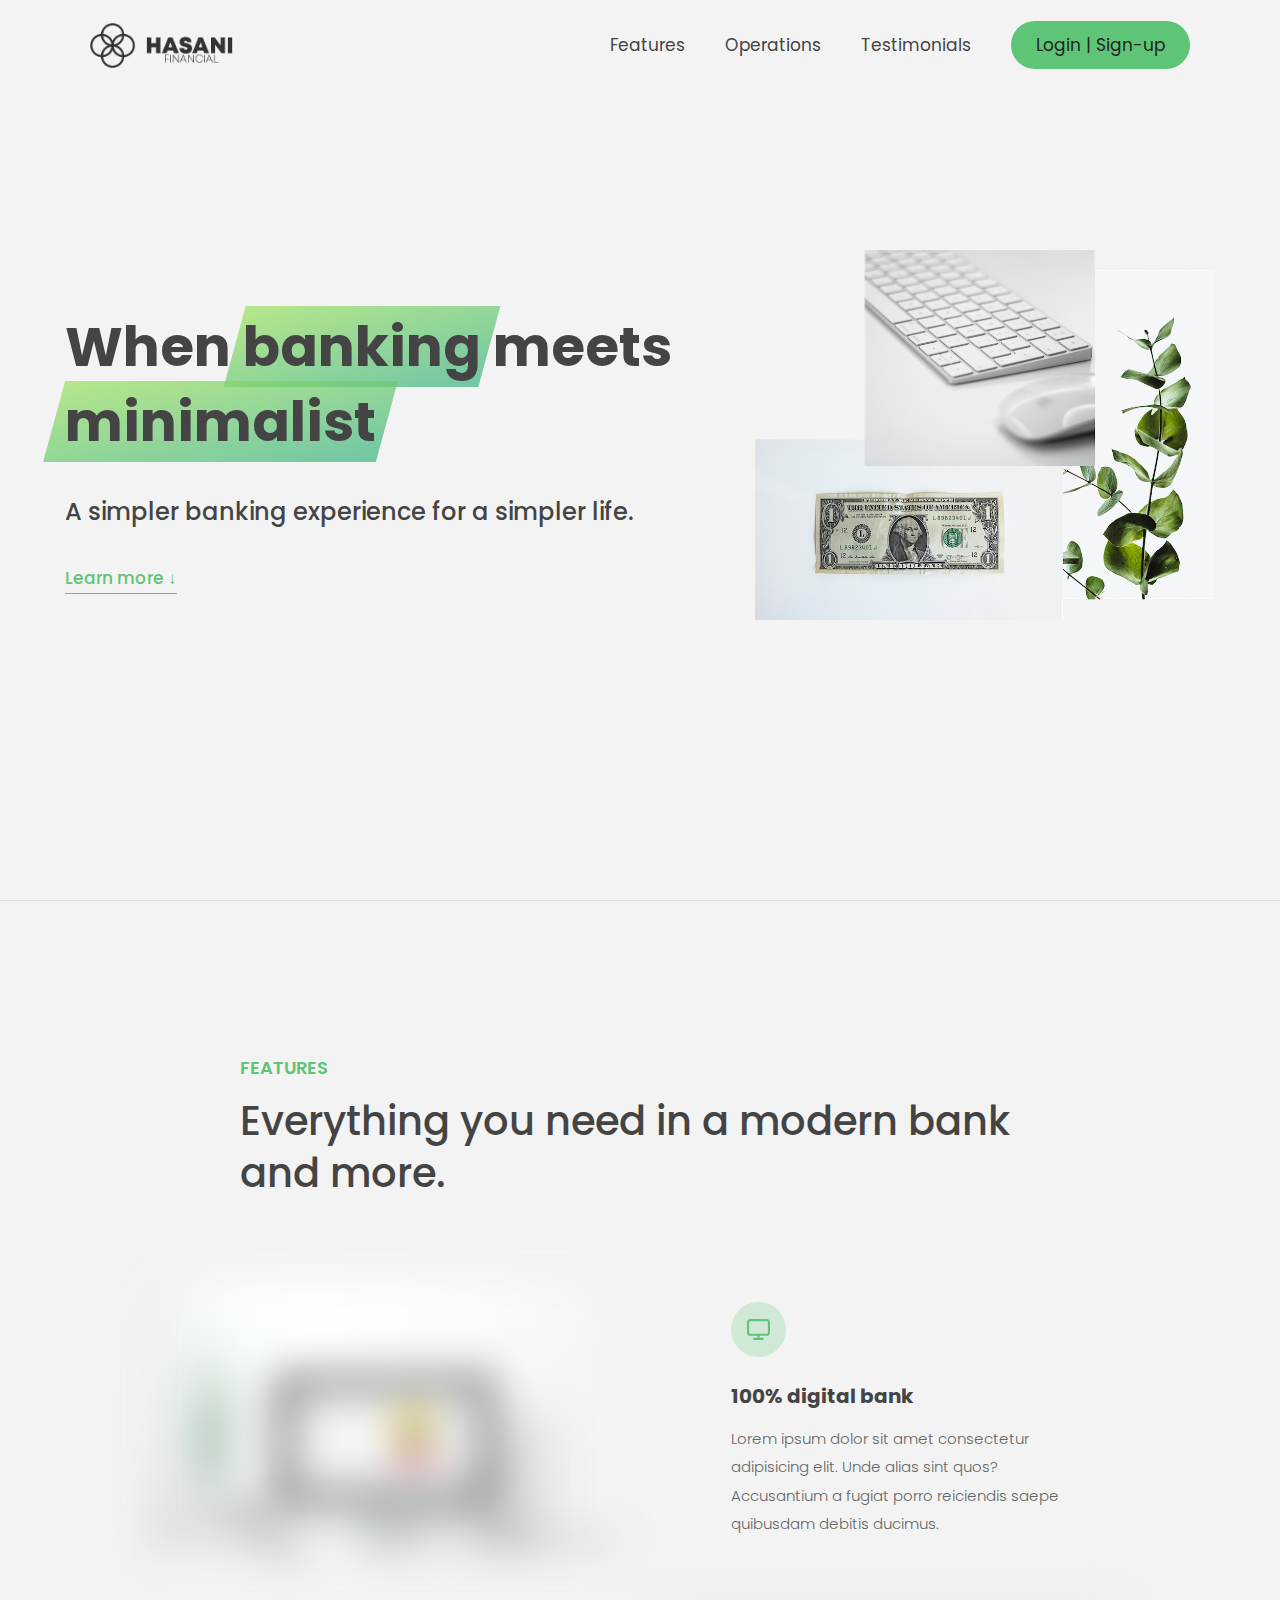
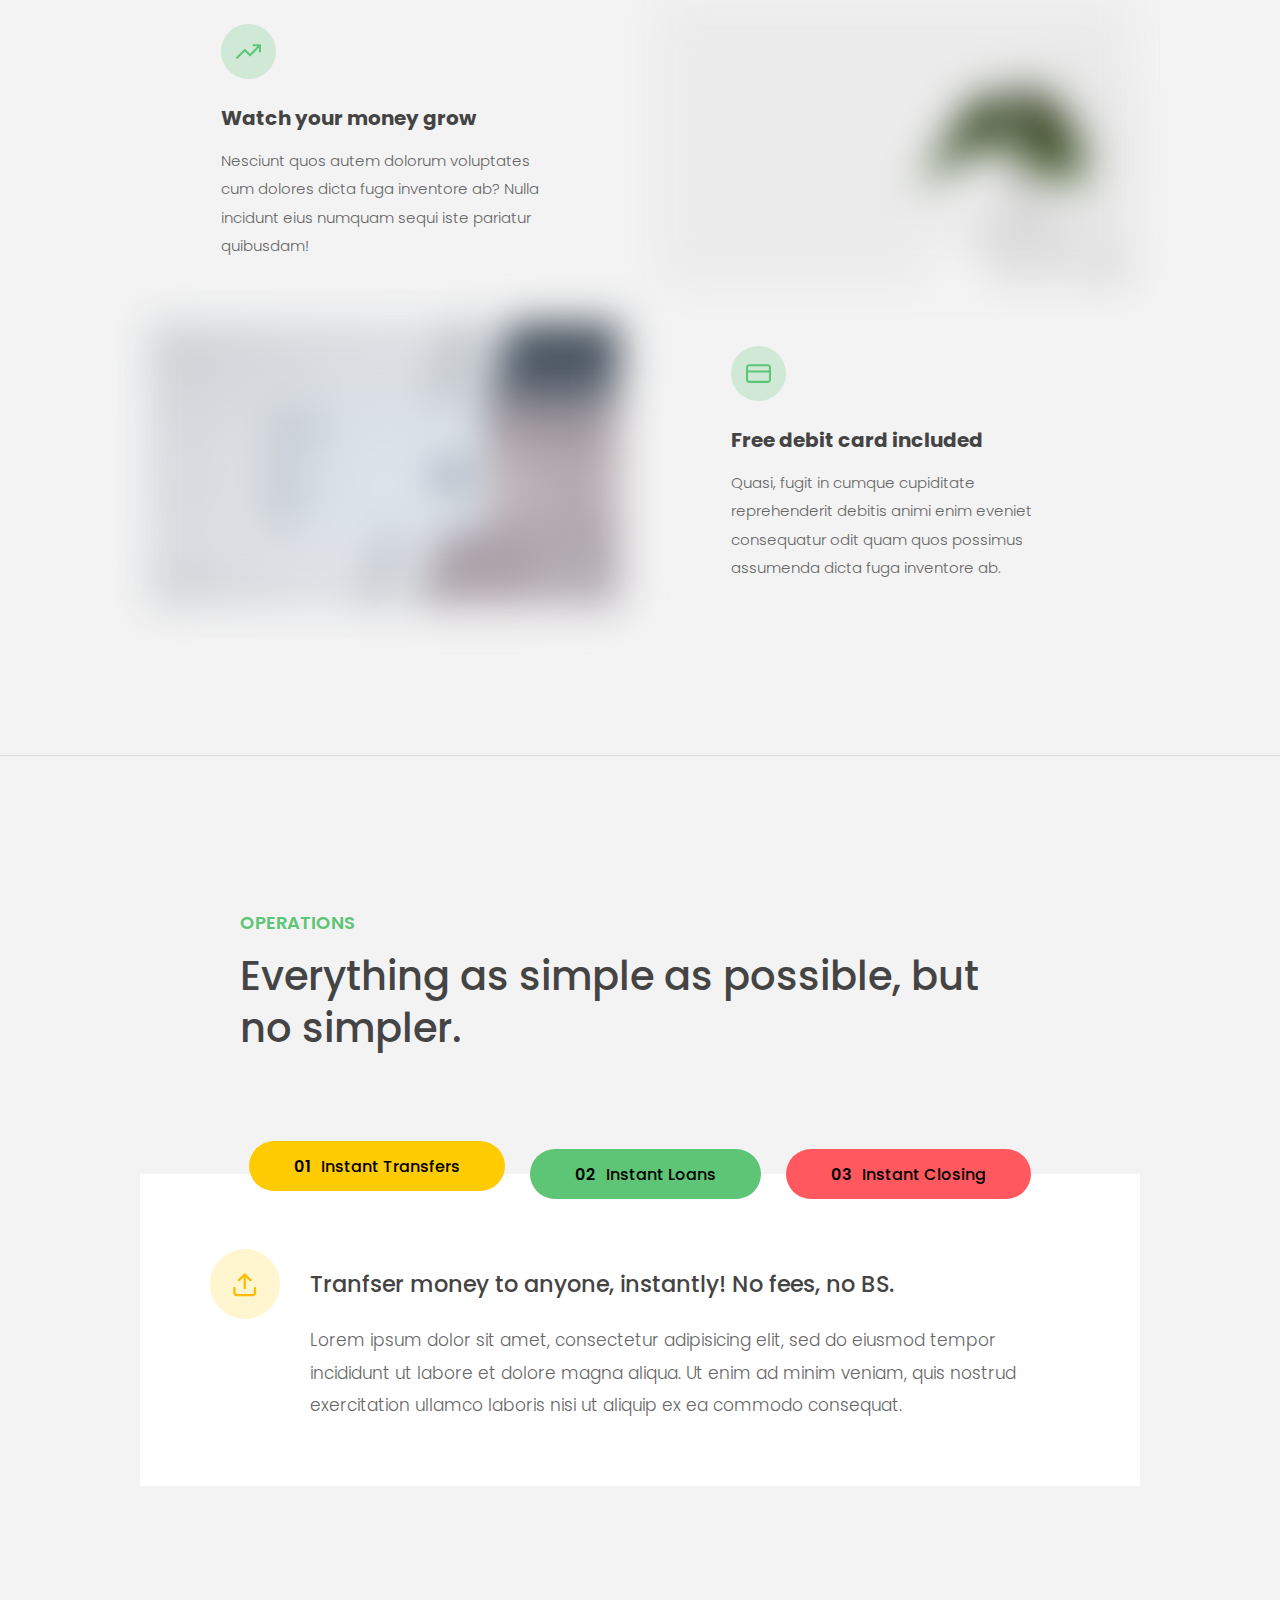
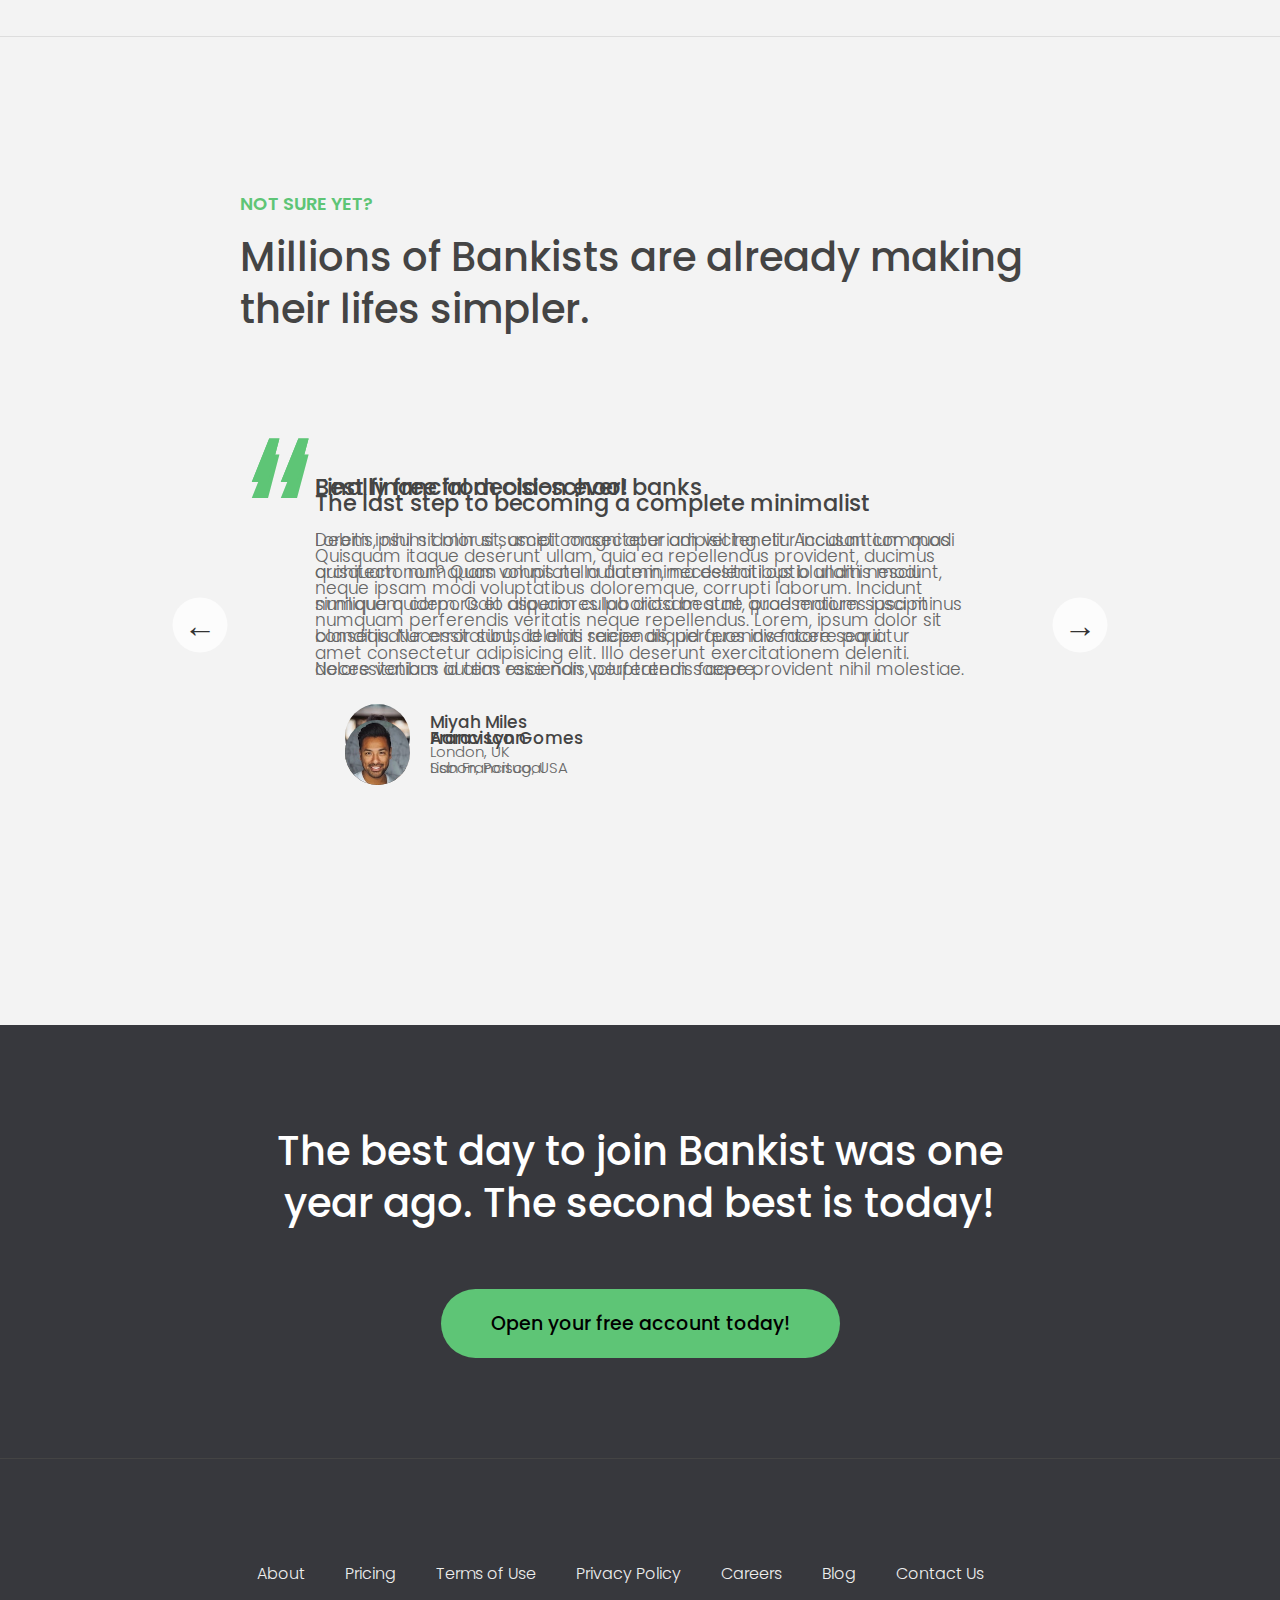
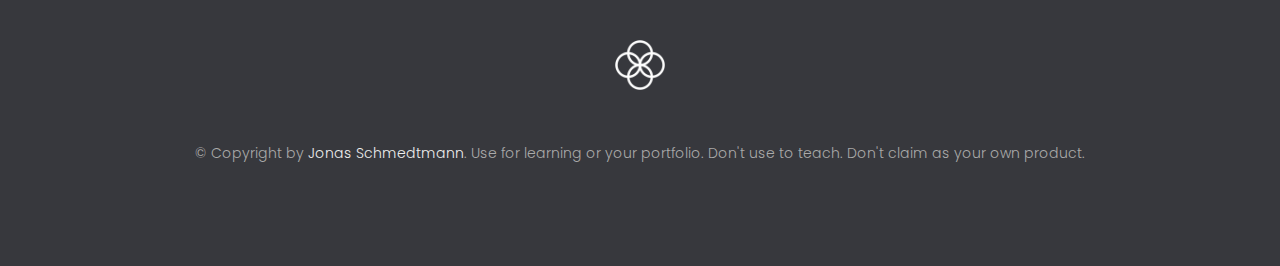
<file: hasani-bank2/index.html>
<!DOCTYPE html>
<html lang="en">
  <head>
    <meta charset="UTF-8" />
    <meta name="viewport" content="width=device-width, initial-scale=1.0" />
    <meta http-equiv="X-UA-Compatible" content="ie=edge" />
    <link rel="shortcut icon" type="image/png" href="img/icon.png" />

    <link
      href="https://fonts.googleapis.com/css?family=Poppins:300,400,500,600&display=swap"
      rel="stylesheet"
    />
    <link rel="stylesheet" href="style.css" />
    <title>Hasani | When Banking meets Minimalist</title>
  </head>
  <body>
    <header class="header">
      <nav class="nav">
        <img
          src="img/logo.png"
          alt="Bankist logo"
          class="nav__logo"
          id="logo"
          designer="Juwan"
          data-version-number="3.0"
        />
        <ul class="nav__links">
          <li class="nav__item">
            <a class="nav__link" href="#section--1">Features</a>
          </li>
          <li class="nav__item">
            <a class="nav__link" href="#section--2">Operations</a>
          </li>
          <li class="nav__item">
            <a class="nav__link" href="#section--3">Testimonials</a>
          </li>
          <li class="nav__item">
            <a class="nav__link nav__link--btn btn--show-modal" href="#"
              >Login | Sign-up</a
            >
          </li>
        </ul>
      </nav>

      <div class="header__title">
        <h1>
          When
          <!-- Green highlight effect -->
          <span class="highlight">banking</span>
          meets<br />
          <span class="highlight">minimalist</span>
        </h1>
        <h4>A simpler banking experience for a simpler life.</h4>
        <button class="btn--text btn--scroll-to">Learn more &DownArrow;</button>
        <img
          src="img/hero.png"
          class="header__img"
          alt="Minimalist bank items"
        />
      </div>
    </header>

    <section class="section" id="section--1">
      <div class="section__title">
        <h2 class="section__description">Features</h2>
        <h3 class="section__header">
          Everything you need in a modern bank and more.
        </h3>
      </div>

      <div class="features">
        <img
          src="img/digital-lazy.jpg"
          data-src="img/digital.jpg"
          alt="Computer"
          class="features__img lazy-img"
        />
        <div class="features__feature">
          <div class="features__icon">
            <svg>
              <use xlink:href="img/icons.svg#icon-monitor"></use>
            </svg>
          </div>
          <h5 class="features__header">100% digital bank</h5>
          <p>
            Lorem ipsum dolor sit amet consectetur adipisicing elit. Unde alias
            sint quos? Accusantium a fugiat porro reiciendis saepe quibusdam
            debitis ducimus.
          </p>
        </div>

        <div class="features__feature">
          <div class="features__icon">
            <svg>
              <use xlink:href="img/icons.svg#icon-trending-up"></use>
            </svg>
          </div>
          <h5 class="features__header">Watch your money grow</h5>
          <p>
            Nesciunt quos autem dolorum voluptates cum dolores dicta fuga
            inventore ab? Nulla incidunt eius numquam sequi iste pariatur
            quibusdam!
          </p>
        </div>
        <img
          src="img/grow-lazy.jpg"
          data-src="img/grow.jpg"
          alt="Plant"
          class="features__img lazy-img"
        />

        <img
          src="img/card-lazy.jpg"
          data-src="img/card.jpg"
          alt="Credit card"
          class="features__img lazy-img"
        />
        <div class="features__feature">
          <div class="features__icon">
            <svg>
              <use xlink:href="img/icons.svg#icon-credit-card"></use>
            </svg>
          </div>
          <h5 class="features__header">Free debit card included</h5>
          <p>
            Quasi, fugit in cumque cupiditate reprehenderit debitis animi enim
            eveniet consequatur odit quam quos possimus assumenda dicta fuga
            inventore ab.
          </p>
        </div>
      </div>
    </section>

    <section class="section" id="section--2">
      <div class="section__title">
        <h2 class="section__description">Operations</h2>
        <h3 class="section__header">
          Everything as simple as possible, but no simpler.
        </h3>
      </div>

      <div class="operations">
        <div class="operations__tab-container">
          <button
            class="btn operations__tab operations__tab--1 operations__tab--active"
            data-tab="1"
          >
            <span>01</span>Instant Transfers
          </button>
          <button class="btn operations__tab operations__tab--2" data-tab="2">
            <span>02</span>Instant Loans
          </button>
          <button class="btn operations__tab operations__tab--3" data-tab="3">
            <span>03</span>Instant Closing
          </button>
        </div>
        <div
          class="operations__content operations__content--1 operations__content--active"
        >
          <div class="operations__icon operations__icon--1">
            <svg>
              <use xlink:href="img/icons.svg#icon-upload"></use>
            </svg>
          </div>
          <h5 class="operations__header">
            Tranfser money to anyone, instantly! No fees, no BS.
          </h5>
          <p>
            Lorem ipsum dolor sit amet, consectetur adipisicing elit, sed do
            eiusmod tempor incididunt ut labore et dolore magna aliqua. Ut enim
            ad minim veniam, quis nostrud exercitation ullamco laboris nisi ut
            aliquip ex ea commodo consequat.
          </p>
        </div>

        <div class="operations__content operations__content--2">
          <div class="operations__icon operations__icon--2">
            <svg>
              <use xlink:href="img/icons.svg#icon-home"></use>
            </svg>
          </div>
          <h5 class="operations__header">
            Buy a home or make your dreams come true, with instant loans.
          </h5>
          <p>
            Duis aute irure dolor in reprehenderit in voluptate velit esse
            cillum dolore eu fugiat nulla pariatur. Excepteur sint occaecat
            cupidatat non proident, sunt in culpa qui officia deserunt mollit
            anim id est laborum.
          </p>
        </div>
        <div class="operations__content operations__content--3">
          <div class="operations__icon operations__icon--3">
            <svg>
              <use xlink:href="img/icons.svg#icon-user-x"></use>
            </svg>
          </div>
          <h5 class="operations__header">
            No longer need your account? No problem! Close it instantly.
          </h5>
          <p>
            Excepteur sint occaecat cupidatat non proident, sunt in culpa qui
            officia deserunt mollit anim id est laborum. Ut enim ad minim
            veniam, quis nostrud exercitation ullamco laboris nisi ut aliquip ex
            ea commodo consequat.
          </p>
        </div>
      </div>
    </section>

    <section class="section" id="section--3">
      <div class="section__title section__title--testimonials">
        <h2 class="section__description">Not sure yet?</h2>
        <h3 class="section__header">
          Millions of Bankists are already making their lifes simpler.
        </h3>
      </div>

      <div class="slider">
        <div class="slide slide--1">
          <div class="testimonial">
            <h5 class="testimonial__header">Best financial decision ever!</h5>
            <blockquote class="testimonial__text">
              Lorem ipsum dolor sit, amet consectetur adipisicing elit.
              Accusantium quas quisquam non? Quas voluptate nulla minima
              deleniti optio ullam nesciunt, numquam corporis et asperiores
              laboriosam sunt, praesentium suscipit blanditiis. Necessitatibus
              id alias reiciendis, perferendis facere pariatur dolore veniam
              autem esse non voluptatem saepe provident nihil molestiae.
            </blockquote>
            <address class="testimonial__author">
              <img src="img/user-1.jpg" alt="" class="testimonial__photo" />
              <h6 class="testimonial__name">Aarav Lynn</h6>
              <p class="testimonial__location">San Francisco, USA</p>
            </address>
          </div>
        </div>

        <div class="slide slide--2">
          <div class="testimonial">
            <h5 class="testimonial__header">
              The last step to becoming a complete minimalist
            </h5>
            <blockquote class="testimonial__text">
              Quisquam itaque deserunt ullam, quia ea repellendus provident,
              ducimus neque ipsam modi voluptatibus doloremque, corrupti
              laborum. Incidunt numquam perferendis veritatis neque repellendus.
              Lorem, ipsum dolor sit amet consectetur adipisicing elit. Illo
              deserunt exercitationem deleniti.
            </blockquote>
            <address class="testimonial__author">
              <img src="img/user-2.jpg" alt="" class="testimonial__photo" />
              <h6 class="testimonial__name">Miyah Miles</h6>
              <p class="testimonial__location">London, UK</p>
            </address>
          </div>
        </div>

        <div class="slide slide--3">
          <div class="testimonial">
            <h5 class="testimonial__header">
              Finally free from old-school banks
            </h5>
            <blockquote class="testimonial__text">
              Debitis, nihil sit minus suscipit magni aperiam vel tenetur
              incidunt commodi architecto numquam omnis nulla autem,
              necessitatibus blanditiis modi similique quidem. Odio aliquam
              culpa dicta beatae quod maiores ipsa minus consequatur error sunt,
              deleniti saepe aliquid quos inventore sequi. Necessitatibus id
              alias reiciendis, perferendis facere.
            </blockquote>
            <address class="testimonial__author">
              <img src="img/user-3.jpg" alt="" class="testimonial__photo" />
              <h6 class="testimonial__name">Francisco Gomes</h6>
              <p class="testimonial__location">Lisbon, Portugal</p>
            </address>
          </div>
        </div>

        <!-- <div class="slide"><img src="img/img-1.jpg" alt="Photo 1" /></div>
        <div class="slide"><img src="img/img-2.jpg" alt="Photo 2" /></div>
        <div class="slide"><img src="img/img-3.jpg" alt="Photo 3" /></div>
        <div class="slide"><img src="img/img-4.jpg" alt="Photo 4" /></div> -->
        <button class="slider__btn slider__btn--left">&larr;</button>
        <button class="slider__btn slider__btn--right">&rarr;</button>
        <div class="dots"></div>
      </div>
    </section>

    <section class="section section--sign-up">
      <div class="section__title">
        <h3 class="section__header">
          The best day to join Bankist was one year ago. The second best is
          today!
        </h3>
      </div>
      <button class="btn btn--show-modal">Open your free account today!</button>
    </section>

    <footer class="footer">
      <ul class="footer__nav">
        <li class="footer__item">
          <a class="footer__link" href="#">About</a>
        </li>
        <li class="footer__item">
          <a class="footer__link" href="#">Pricing</a>
        </li>
        <li class="footer__item">
          <a class="footer__link" href="#">Terms of Use</a>
        </li>
        <li class="footer__item">
          <a class="footer__link" href="#">Privacy Policy</a>
        </li>
        <li class="footer__item">
          <a class="footer__link" href="#">Careers</a>
        </li>
        <li class="footer__item">
          <a class="footer__link" href="#">Blog</a>
        </li>
        <li class="footer__item">
          <a class="footer__link" href="#">Contact Us</a>
        </li>
      </ul>
      <img src="img/icon.png" alt="Logo" class="footer__logo" />
      <p class="footer__copyright">
        &copy; Copyright by
        <a
          class="footer__link twitter-link"
          target="_blank"
          href="https://twitter.com/jonasschmedtman"
          >Jonas Schmedtmann</a
        >. Use for learning or your portfolio. Don't use to teach. Don't claim
        as your own product.
      </p>
    </footer>

    <div class="modal hidden">
      <button class="btn--close-modal">&times;</button>
      <h2 class="modal__header">
        Open your bank account <br />
        in just <span class="highlight">5 minutes</span>
      </h2>
      <form class="modal__form">
        <label>First Name</label>
        <input type="text" />
        <label>Last Name</label>
        <input type="text" />
        <label>Email Address</label>
        <input type="email" />
        <button class="btn">Next step &rarr;</button>
      </form>
      <div class="link_toApp">
        <link rel="app" href="bank/app.html" />
        <a href="/bank/app.html"
          >If you already have a demo account sign-in here</a
        >
      </div>
    </div>
    <div class="overlay hidden"></div>

    <script src="script.js"></script>
  </body>
</html>
</file>
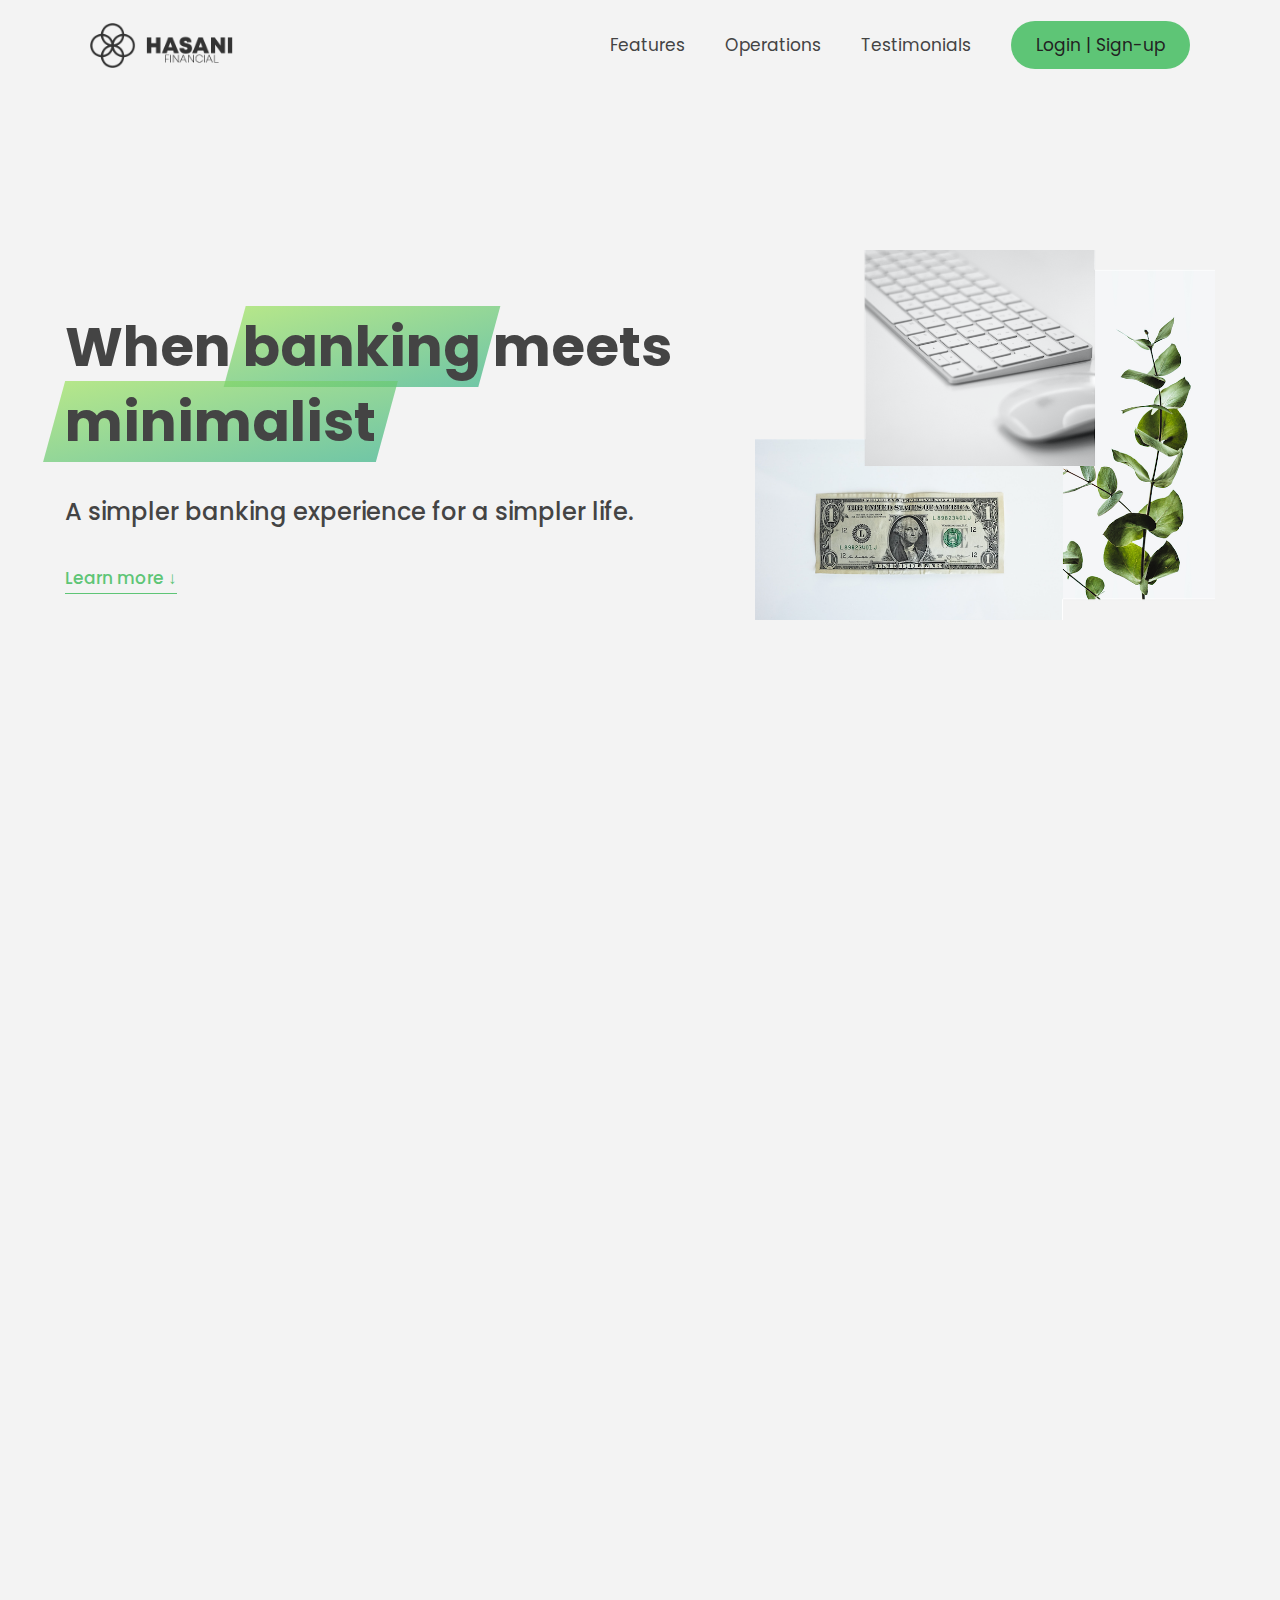
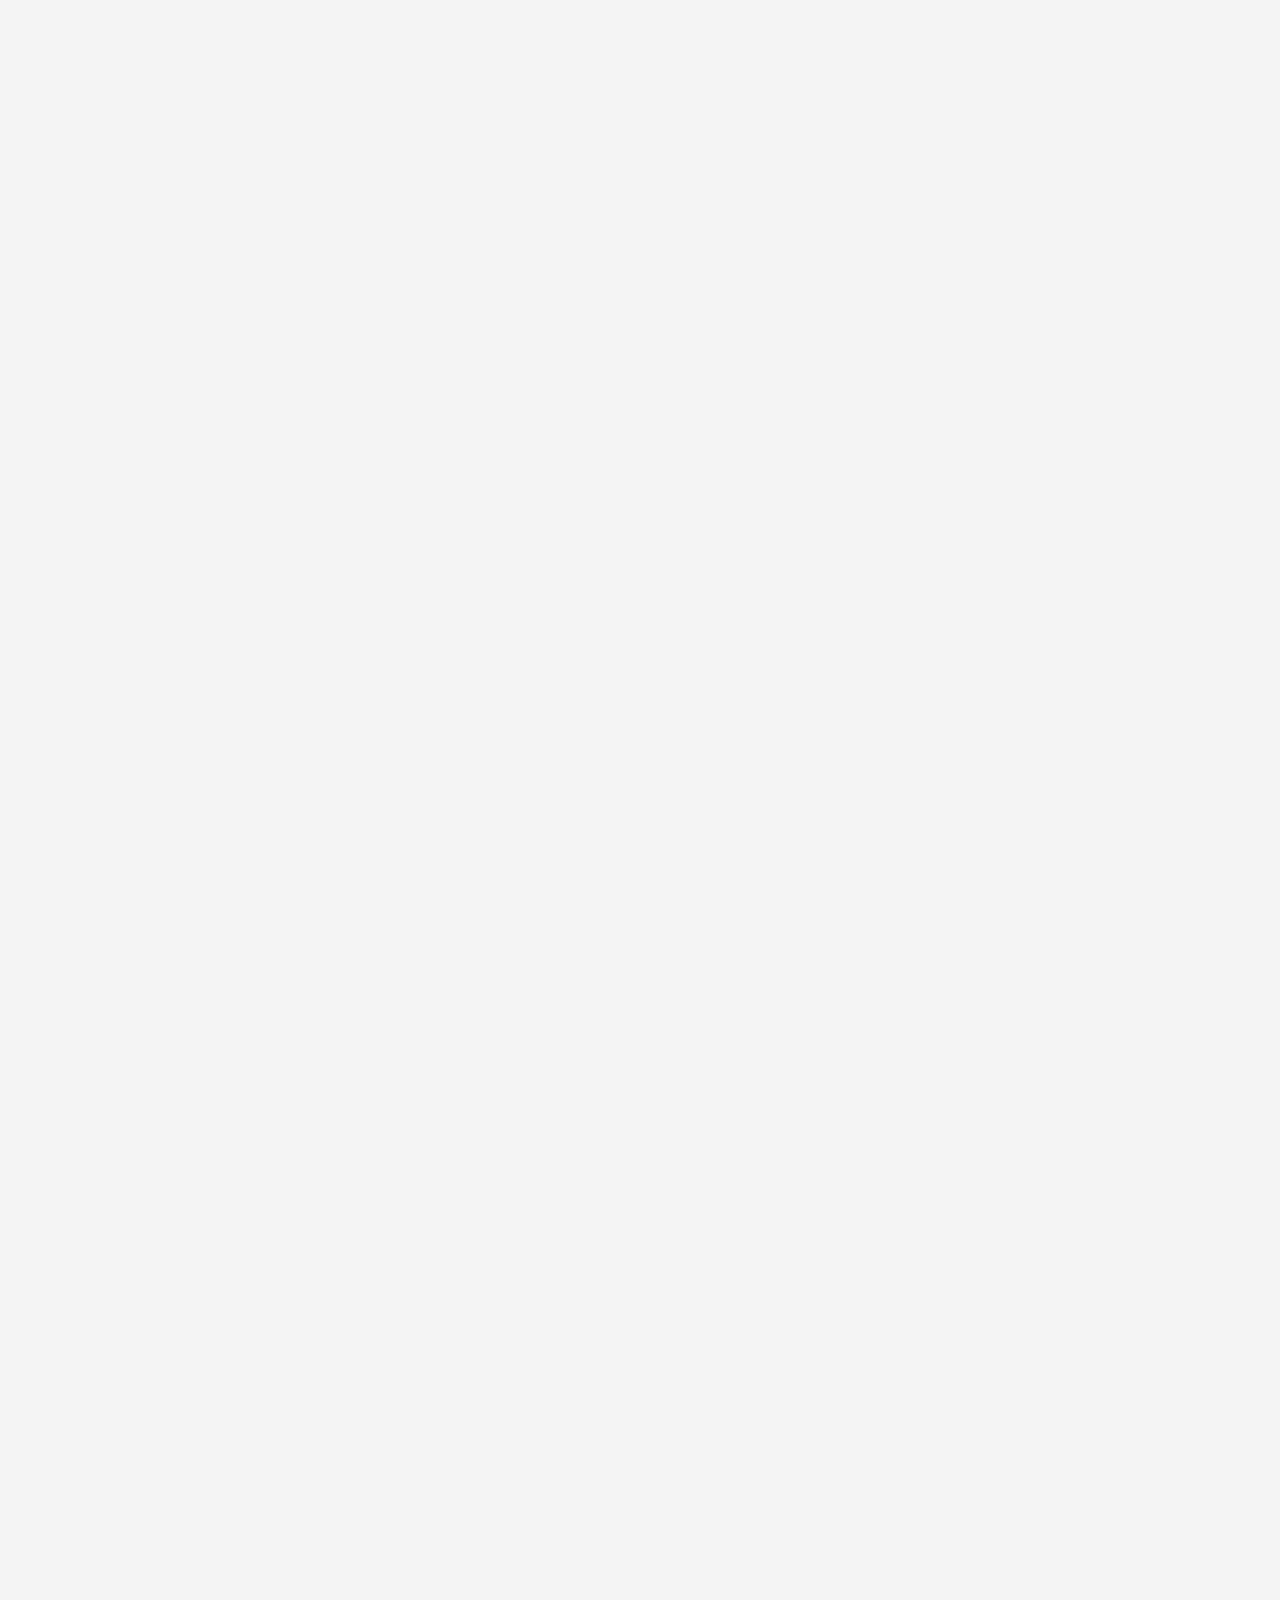
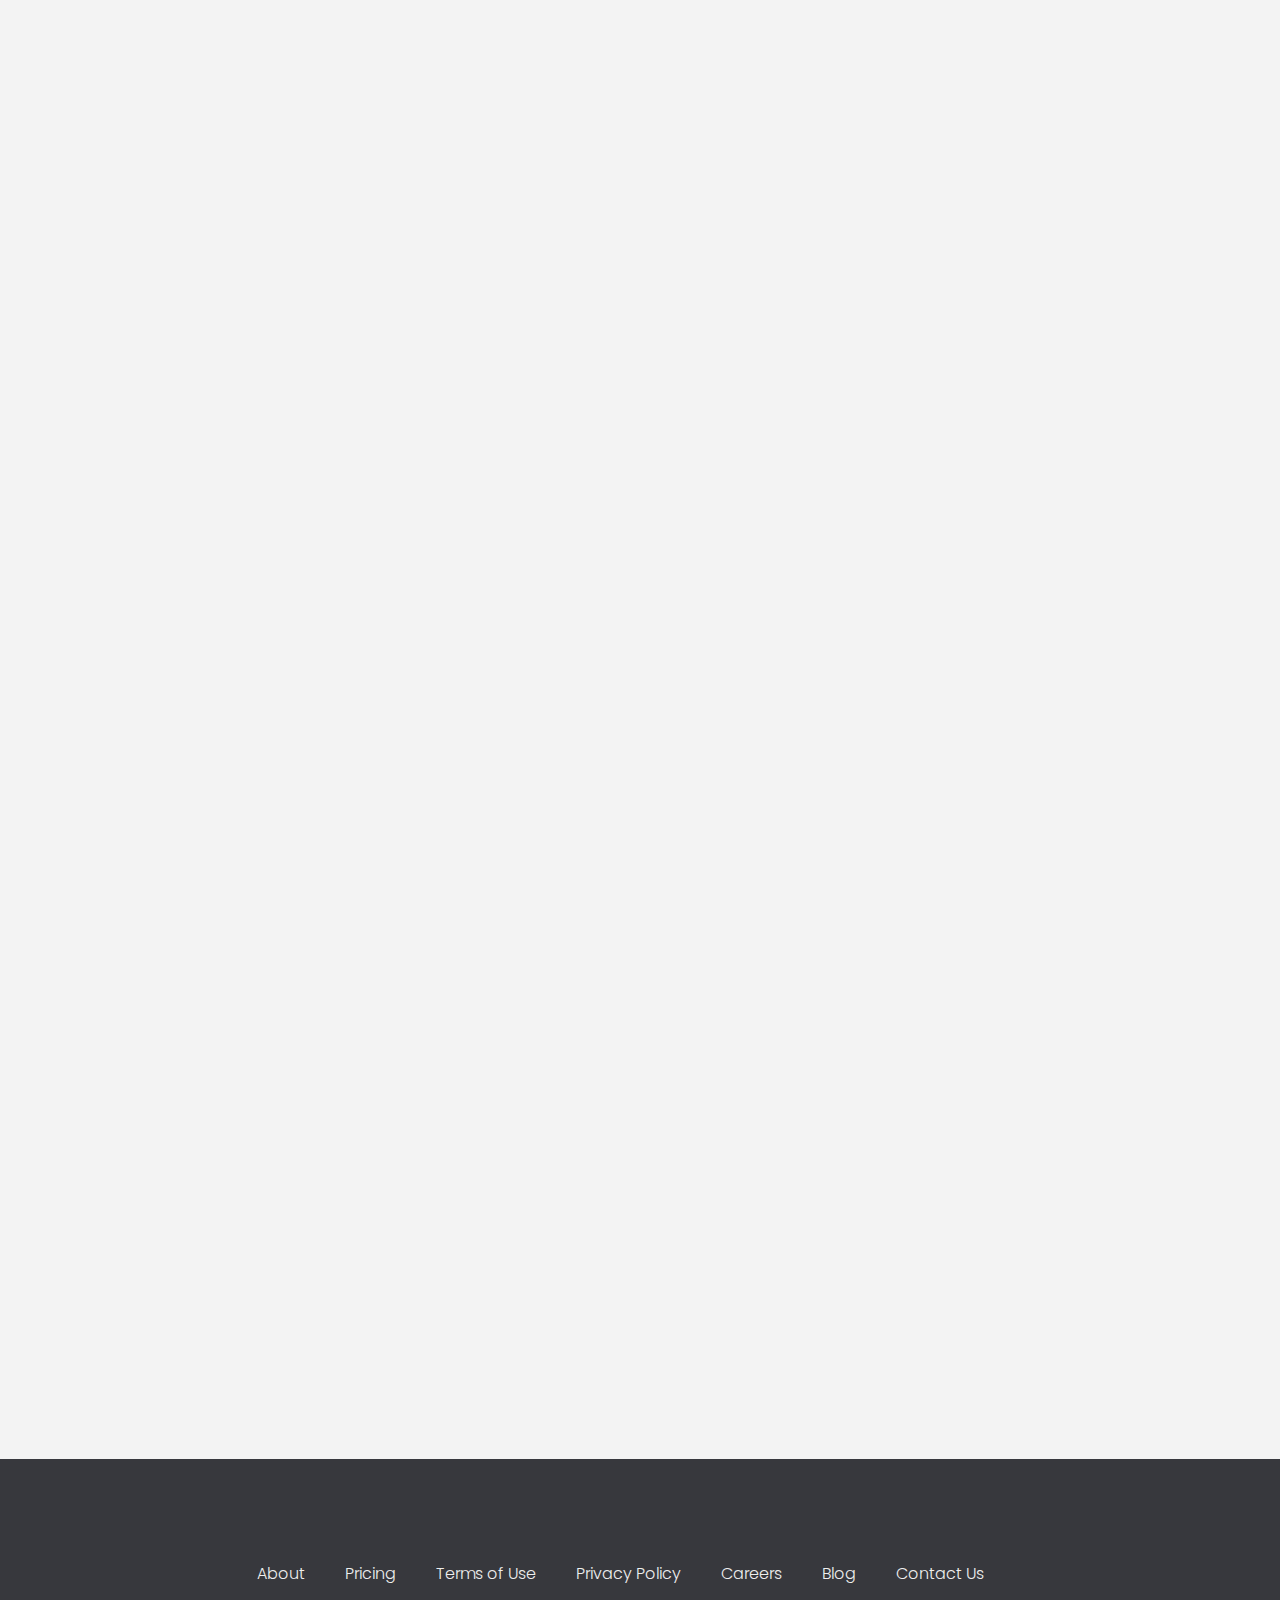
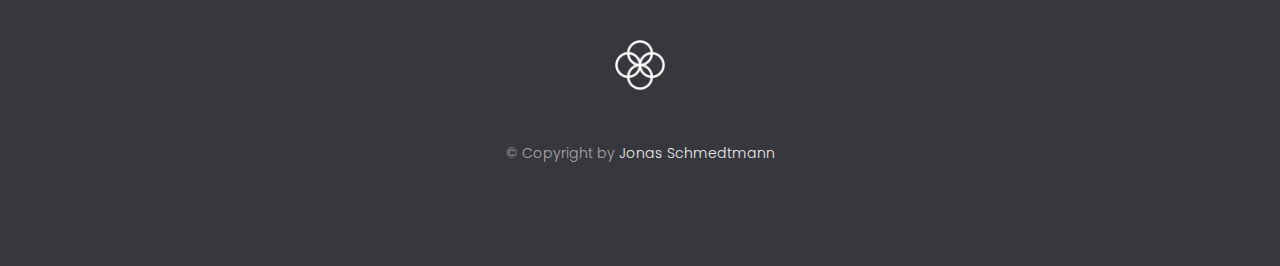
<file: My bank/index.html>
<!DOCTYPE html>
<html lang="en">
  <head>
    <meta charset="UTF-8" />
    <meta name="viewport" content="width=device-width, initial-scale=1.0" />
    <meta http-equiv="X-UA-Compatible" content="ie=edge" />
    <link rel="shortcut icon" type="image/png" href="img/icon.png" />

    <link
      href="https://fonts.googleapis.com/css?family=Poppins:300,400,500,600&display=swap"
      rel="stylesheet"
    />
    <link rel="stylesheet" href="style.css" />
    <title>Hemanth | When Banking meets Minimalist</title>
  </head>
  <body>
    <header class="header">
      <nav class="nav">
        <img
          src="img/logo.png"
          alt="Bankist logo"
          class="nav__logo"
          id="logo"
          designer="Juwan"
          data-version-number="3.0"
        />
        <ul class="nav__links">
          <li class="nav__item">
            <a class="nav__link" href="#section--1">Features</a>
          </li>
          <li class="nav__item">
            <a class="nav__link" href="#section--2">Operations</a>
          </li>
          <li class="nav__item">
            <a class="nav__link" href="#section--3">Testimonials</a>
          </li>
          <li class="nav__item">
            <a class="nav__link nav__link--btn btn--show-modal" href="#"
              >Login | Sign-up</a
            >
          </li>
        </ul>
      </nav>

      <div class="header__title">
        <h1>
          When
          <!-- Green highlight effect -->
          <span class="highlight">banking</span>
          meets<br />
          <span class="highlight">minimalist</span>
        </h1>
        <h4>A simpler banking experience for a simpler life.</h4>
        <button class="btn--text btn--scroll-to">Learn more &DownArrow;</button>
        <img
          src="img/hero.png"
          class="header__img"
          alt="Minimalist bank items"
        />
      </div>
    </header>

    <section class="section" id="section--1">
      <div class="section__title">
        <h2 class="section__description">Features</h2>
        <h3 class="section__header">
          Everything you need in a modern bank and more.
        </h3>
      </div>

      <div class="features">
        <img
          src="img/digital-lazy.jpg"
          data-src="img/digital.jpg"
          alt="Computer"
          class="features__img lazy-img"
        />
        <div class="features__feature">
          <div class="features__icon">
            <svg>
              <use xlink:href="img/icons.svg#icon-monitor"></use>
            </svg>
          </div>
          <h5 class="features__header">100% digital bank</h5>
          <p>
            Lorem ipsum dolor sit amet consectetur adipisicing elit. Unde alias
            sint quos? Accusantium a fugiat porro reiciendis saepe quibusdam
            debitis ducimus.
          </p>
        </div>

        <div class="features__feature">
          <div class="features__icon">
            <svg>
              <use xlink:href="img/icons.svg#icon-trending-up"></use>
            </svg>
          </div>
          <h5 class="features__header">Watch your money grow</h5>
          <p>
            Nesciunt quos autem dolorum voluptates cum dolores dicta fuga
            inventore ab? Nulla incidunt eius numquam sequi iste pariatur
            quibusdam!
          </p>
        </div>
        <img
          src="img/grow-lazy.jpg"
          data-src="img/grow.jpg"
          alt="Plant"
          class="features__img lazy-img"
        />

        <img
          src="img/card-lazy.jpg"
          data-src="img/card.jpg"
          alt="Credit card"
          class="features__img lazy-img"
        />
        <div class="features__feature">
          <div class="features__icon">
            <svg>
              <use xlink:href="img/icons.svg#icon-credit-card"></use>
            </svg>
          </div>
          <h5 class="features__header">Free debit card included</h5>
          <p>
            Quasi, fugit in cumque cupiditate reprehenderit debitis animi enim
            eveniet consequatur odit quam quos possimus assumenda dicta fuga
            inventore ab.
          </p>
        </div>
      </div>
    </section>

    <section class="section" id="section--2">
      <div class="section__title">
        <h2 class="section__description">Operations</h2>
        <h3 class="section__header">
          Everything as simple as possible, but no simpler.
        </h3>
      </div>

      <div class="operations">
        <div class="operations__tab-container">
          <button
            class="btn operations__tab operations__tab--1 operations__tab--active"
            data-tab="1"
          >
            <span>01</span>Instant Transfers
          </button>
          <button class="btn operations__tab operations__tab--2" data-tab="2">
            <span>02</span>Instant Loans
          </button>
          <button class="btn operations__tab operations__tab--3" data-tab="3">
            <span>03</span>Instant Closing
          </button>
        </div>
        <div
          class="operations__content operations__content--1 operations__content--active"
        >
          <div class="operations__icon operations__icon--1">
            <svg>
              <use xlink:href="img/icons.svg#icon-upload"></use>
            </svg>
          </div>
          <h5 class="operations__header">
            Tranfser money to anyone, instantly! No fees, no BS.
          </h5>
          <p>
            Lorem ipsum dolor sit amet, consectetur adipisicing elit, sed do
            eiusmod tempor incididunt ut labore et dolore magna aliqua. Ut enim
            ad minim veniam, quis nostrud exercitation ullamco laboris nisi ut
            aliquip ex ea commodo consequat.
          </p>
        </div>

        <div class="operations__content operations__content--2">
          <div class="operations__icon operations__icon--2">
            <svg>
              <use xlink:href="img/icons.svg#icon-home"></use>
            </svg>
          </div>
          <h5 class="operations__header">
            Buy a home or make your dreams come true, with instant loans.
          </h5>
          <p>
            Duis aute irure dolor in reprehenderit in voluptate velit esse
            cillum dolore eu fugiat nulla pariatur. Excepteur sint occaecat
            cupidatat non proident, sunt in culpa qui officia deserunt mollit
            anim id est laborum.
          </p>
        </div>
        <div class="operations__content operations__content--3">
          <div class="operations__icon operations__icon--3">
            <svg>
              <use xlink:href="img/icons.svg#icon-user-x"></use>
            </svg>
          </div>
          <h5 class="operations__header">
            No longer need your account? No problem! Close it instantly.
          </h5>
          <p>
            Excepteur sint occaecat cupidatat non proident, sunt in culpa qui
            officia deserunt mollit anim id est laborum. Ut enim ad minim
            veniam, quis nostrud exercitation ullamco laboris nisi ut aliquip ex
            ea commodo consequat.
          </p>
        </div>
      </div>
    </section>

    <section class="section" id="section--3">
      <div class="section__title section__title--testimonials">
        <h2 class="section__description">Not sure yet?</h2>
        <h3 class="section__header">
          Millions of Bankists are already making their lifes simpler.
        </h3>
      </div>

      <div class="slider">
        <div class="slide slide--1">
          <div class="testimonial">
            <h5 class="testimonial__header">Best financial decision ever!</h5>
            <blockquote class="testimonial__text">
              Lorem ipsum dolor sit, amet consectetur adipisicing elit.
              Accusantium quas quisquam non? Quas voluptate nulla minima
              deleniti optio ullam nesciunt, numquam corporis et asperiores
              laboriosam sunt, praesentium suscipit blanditiis. Necessitatibus
              id alias reiciendis, perferendis facere pariatur dolore veniam
              autem esse non voluptatem saepe provident nihil molestiae.
            </blockquote>
            <address class="testimonial__author">
              <img src="img/user-1.jpg" alt="" class="testimonial__photo" />
              <h6 class="testimonial__name">Aarav Lynn</h6>
              <p class="testimonial__location">San Francisco, USA</p>
            </address>
          </div>
        </div>

        <div class="slide slide--2">
          <div class="testimonial">
            <h5 class="testimonial__header">
              The last step to becoming a complete minimalist
            </h5>
            <blockquote class="testimonial__text">
              Quisquam itaque deserunt ullam, quia ea repellendus provident,
              ducimus neque ipsam modi voluptatibus doloremque, corrupti
              laborum. Incidunt numquam perferendis veritatis neque repellendus.
              Lorem, ipsum dolor sit amet consectetur adipisicing elit. Illo
              deserunt exercitationem deleniti.
            </blockquote>
            <address class="testimonial__author">
              <img src="img/user-2.jpg" alt="" class="testimonial__photo" />
              <h6 class="testimonial__name">Miyah Miles</h6>
              <p class="testimonial__location">London, UK</p>
            </address>
          </div>
        </div>

        <div class="slide slide--3">
          <div class="testimonial">
            <h5 class="testimonial__header">
              Finally free from old-school banks
            </h5>
            <blockquote class="testimonial__text">
              Debitis, nihil sit minus suscipit magni aperiam vel tenetur
              incidunt commodi architecto numquam omnis nulla autem,
              necessitatibus blanditiis modi similique quidem. Odio aliquam
              culpa dicta beatae quod maiores ipsa minus consequatur error sunt,
              deleniti saepe aliquid quos inventore sequi. Necessitatibus id
              alias reiciendis, perferendis facere.
            </blockquote>
            <address class="testimonial__author">
              <img src="img/user-3.jpg" alt="" class="testimonial__photo" />
              <h6 class="testimonial__name">Francisco Gomes</h6>
              <p class="testimonial__location">Lisbon, Portugal</p>
            </address>
          </div>
        </div>

        <!-- <div class="slide"><img src="img/img-1.jpg" alt="Photo 1" /></div>
        <div class="slide"><img src="img/img-2.jpg" alt="Photo 2" /></div>
        <div class="slide"><img src="img/img-3.jpg" alt="Photo 3" /></div>
        <div class="slide"><img src="img/img-4.jpg" alt="Photo 4" /></div> -->
        <button class="slider__btn slider__btn--left">&larr;</button>
        <button class="slider__btn slider__btn--right">&rarr;</button>
        <div class="dots"></div>
      </div>
    </section>

    <section class="section section--sign-up">
      <div class="section__title">
        <h3 class="section__header">
          The best day to join Bankist was one year ago. The second best is
          today!
        </h3>
      </div>
      <button class="btn btn--show-modal">Open your free account today!</button>
    </section>

    <footer class="footer">
      <ul class="footer__nav">
        <li class="footer__item">
          <a class="footer__link" href="#">About</a>
        </li>
        <li class="footer__item">
          <a class="footer__link" href="#">Pricing</a>
        </li>
        <li class="footer__item">
          <a class="footer__link" href="#">Terms of Use</a>
        </li>
        <li class="footer__item">
          <a class="footer__link" href="#">Privacy Policy</a>
        </li>
        <li class="footer__item">
          <a class="footer__link" href="#">Careers</a>
        </li>
        <li class="footer__item">
          <a class="footer__link" href="#">Blog</a>
        </li>
        <li class="footer__item">
          <a class="footer__link" href="#">Contact Us</a>
        </li>
      </ul>
      <img src="img/icon.png" alt="Logo" class="footer__logo" />
      <p class="footer__copyright">
        &copy; Copyright by
        <a
          class="footer__link twitter-link"
          target="_blank"
          href="https://twitter.com/jonasschmedtman"
          >Jonas Schmedtmann</a
        >
      </p>
    </footer>

    <div class="modal hidden">
      <button class="btn--close-modal">&times;</button>
      <h2 class="modal__header">
        Open your bank account <br />
        in just <span class="highlight">10 minutes</span>
      </h2>
      <form class="modal__form">
        <label>First Name</label>
        <input type="text" />
        <label>Last Name</label>
        <input type="text" />
        <label>Email Address</label>
        <input type="email" />
        <button class="btn">Next step &rarr;</button>
      </form>
      <div class="link_toApp">
        <link rel="app" href="bank/app.html" />
        <a href="/bank/app.html"
          >If you already have a demo account sign-in here</a
        >
      </div>
    </div>
    <div class="overlay hidden"></div>

    <script src="script.js"></script>
  </body>
</html>
</file>
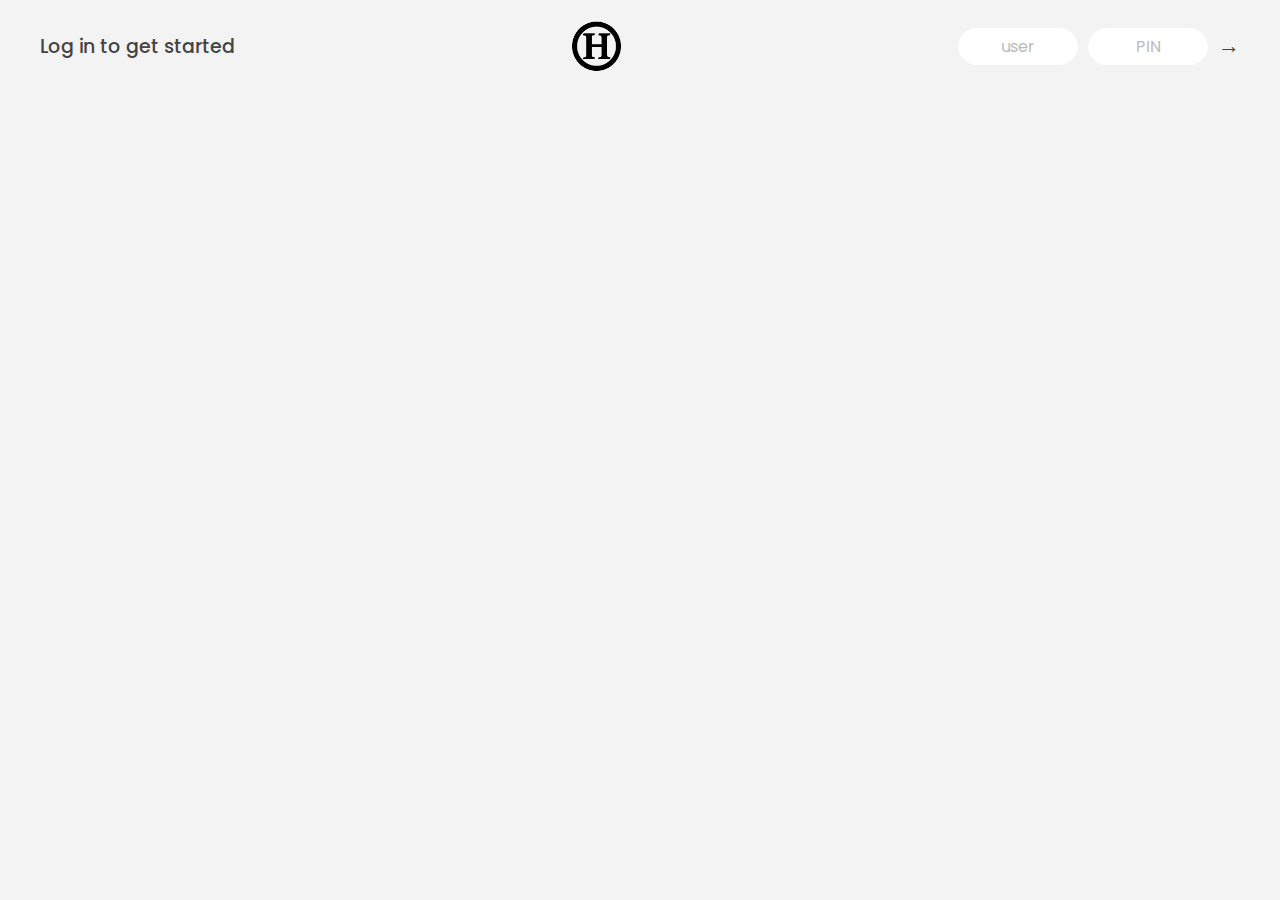
<file: hasani-bank2/banking-app/index.html>
<!DOCTYPE html>
<html lang="en">
  <head>
    <meta charset="UTF-8" />
    <meta name="viewport" content="width=device-width, initial-scale=1.0" />
    <meta http-equiv="X-UA-Compatible" content="ie=edge" />
    <link rel="shortcut icon" type="image/png" href="/icon.png" />

    <link
      href="https://fonts.googleapis.com/css?family=Poppins:400,500,600&display=swap"
      rel="stylesheet"
    />

    <link rel="stylesheet" href="style.css" />
    <title>Bankist</title>
  </head>
  <body>
    <!-- TOP NAVIGATION -->
    <nav>
      <p class="welcome">Log in to get started</p>
      <img src="dark copy.png" alt="Logo" class="logo" />
      <form class="login">
        <input
          type="text"
          placeholder="user"
          class="login__input login__input--user"
        />
        <!-- In practice, use type="password" -->
        <input
          type="text"
          placeholder="PIN"
          maxlength="4"
          class="login__input login__input--pin"
        />
        <button class="login__btn">&rarr;</button>
      </form>
    </nav>

    <main class="app">
      <!-- BALANCE -->
      <div class="balance">
        <div>
          <p class="balance__label">Current balance</p>
          <p class="balance__date">
            As of <span class="date">05/03/2037</span>
          </p>
        </div>
        <p class="balance__value">0000€</p>
      </div>

      <!-- MOVEMENTS -->
      <div class="movements">
        <div class="movements__row">
          <div class="movements__type movements__type--deposit">2 deposit</div>
          <div class="movements__date">3 days ago</div>
          <div class="movements__value">4 000€</div>
        </div>
        <div class="movements__row">
          <div class="movements__type movements__type--withdrawal">
            1 withdrawal
          </div>
          <div class="movements__date">24/01/2037</div>
          <div class="movements__value">-378€</div>
        </div>
      </div>

      <!-- SUMMARY -->
      <div class="summary">
        <p class="summary__label">In</p>
        <p class="summary__value summary__value--in">0000€</p>
        <p class="summary__label">Out</p>
        <p class="summary__value summary__value--out">0000€</p>
        <p class="summary__label">Interest</p>
        <p class="summary__value summary__value--interest">0000€</p>
        <button class="btn--sort">&downarrow; SORT</button>
      </div>

      <!-- OPERATION: TRANSFERS -->
      <div class="operation operation--transfer">
        <h2>Transfer money</h2>
        <form class="form form--transfer">
          <input type="text" class="form__input form__input--to" />
          <input type="number" class="form__input form__input--amount" />
          <button class="form__btn form__btn--transfer">&rarr;</button>
          <label class="form__label">Transfer to</label>
          <label class="form__label">Amount</label>
        </form>
      </div>

      <!-- OPERATION: LOAN -->
      <div class="operation operation--loan">
        <h2>Request loan</h2>
        <form class="form form--loan">
          <input type="number" class="form__input form__input--loan-amount" />
          <button class="form__btn form__btn--loan">&rarr;</button>
          <label class="form__label form__label--loan">Amount</label>
        </form>
      </div>

      <!-- OPERATION: CLOSE -->
      <div class="operation operation--close">
        <h2>Close account</h2>
        <form class="form form--close">
          <input type="text" class="form__input form__input--user" />
          <input
            type="password"
            maxlength="6"
            class="form__input form__input--pin"
          />
          <button class="form__btn form__btn--close">&rarr;</button>
          <label class="form__label">Confirm user</label>
          <label class="form__label">Confirm PIN</label>
        </form>
      </div>

      <!-- LOGOUT TIMER -->
      <p class="logout-timer">
        You will be logged out in <span class="timer">05:00</span>
      </p>
    </main>

    <!-- <footer>
      &copy; by Jonas Schmedtmann. Don't claim as your own :)
    </footer> -->

    <script src="script.js"></script>
  </body>
</html>
</file>
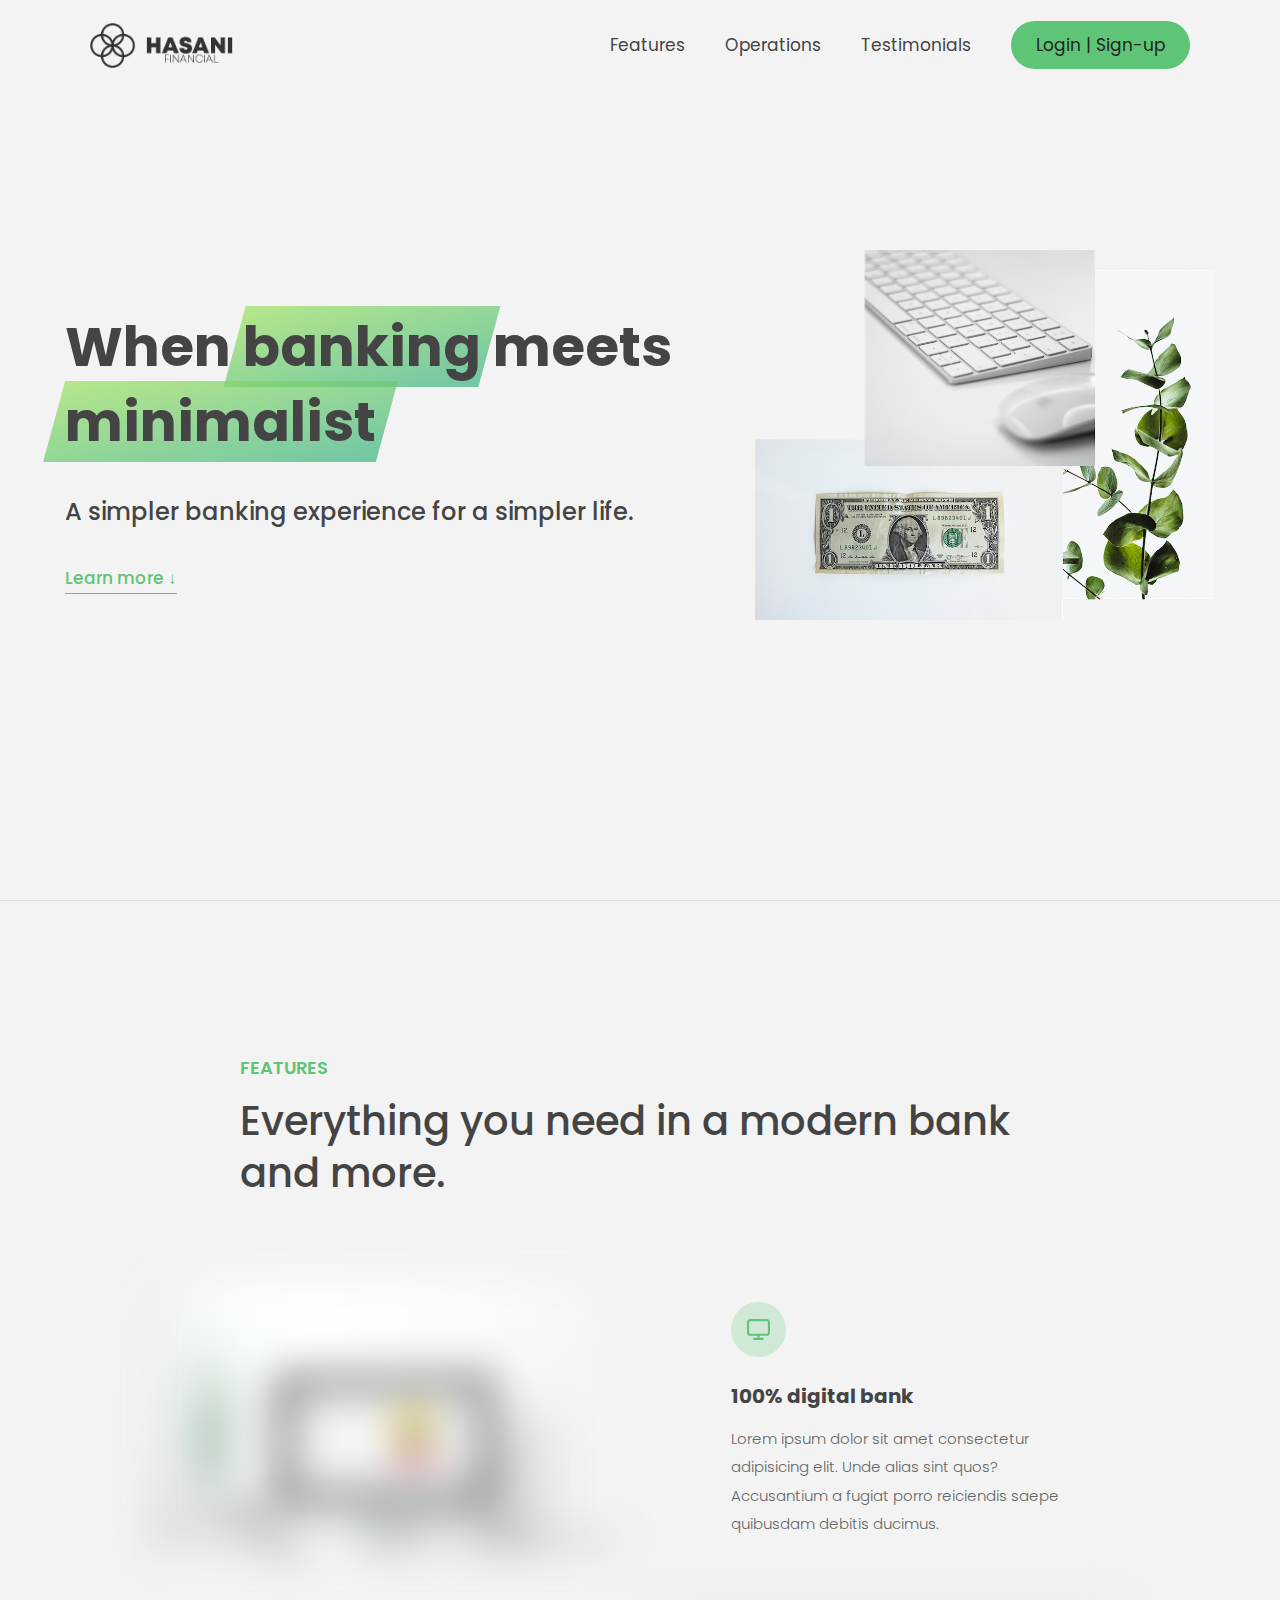
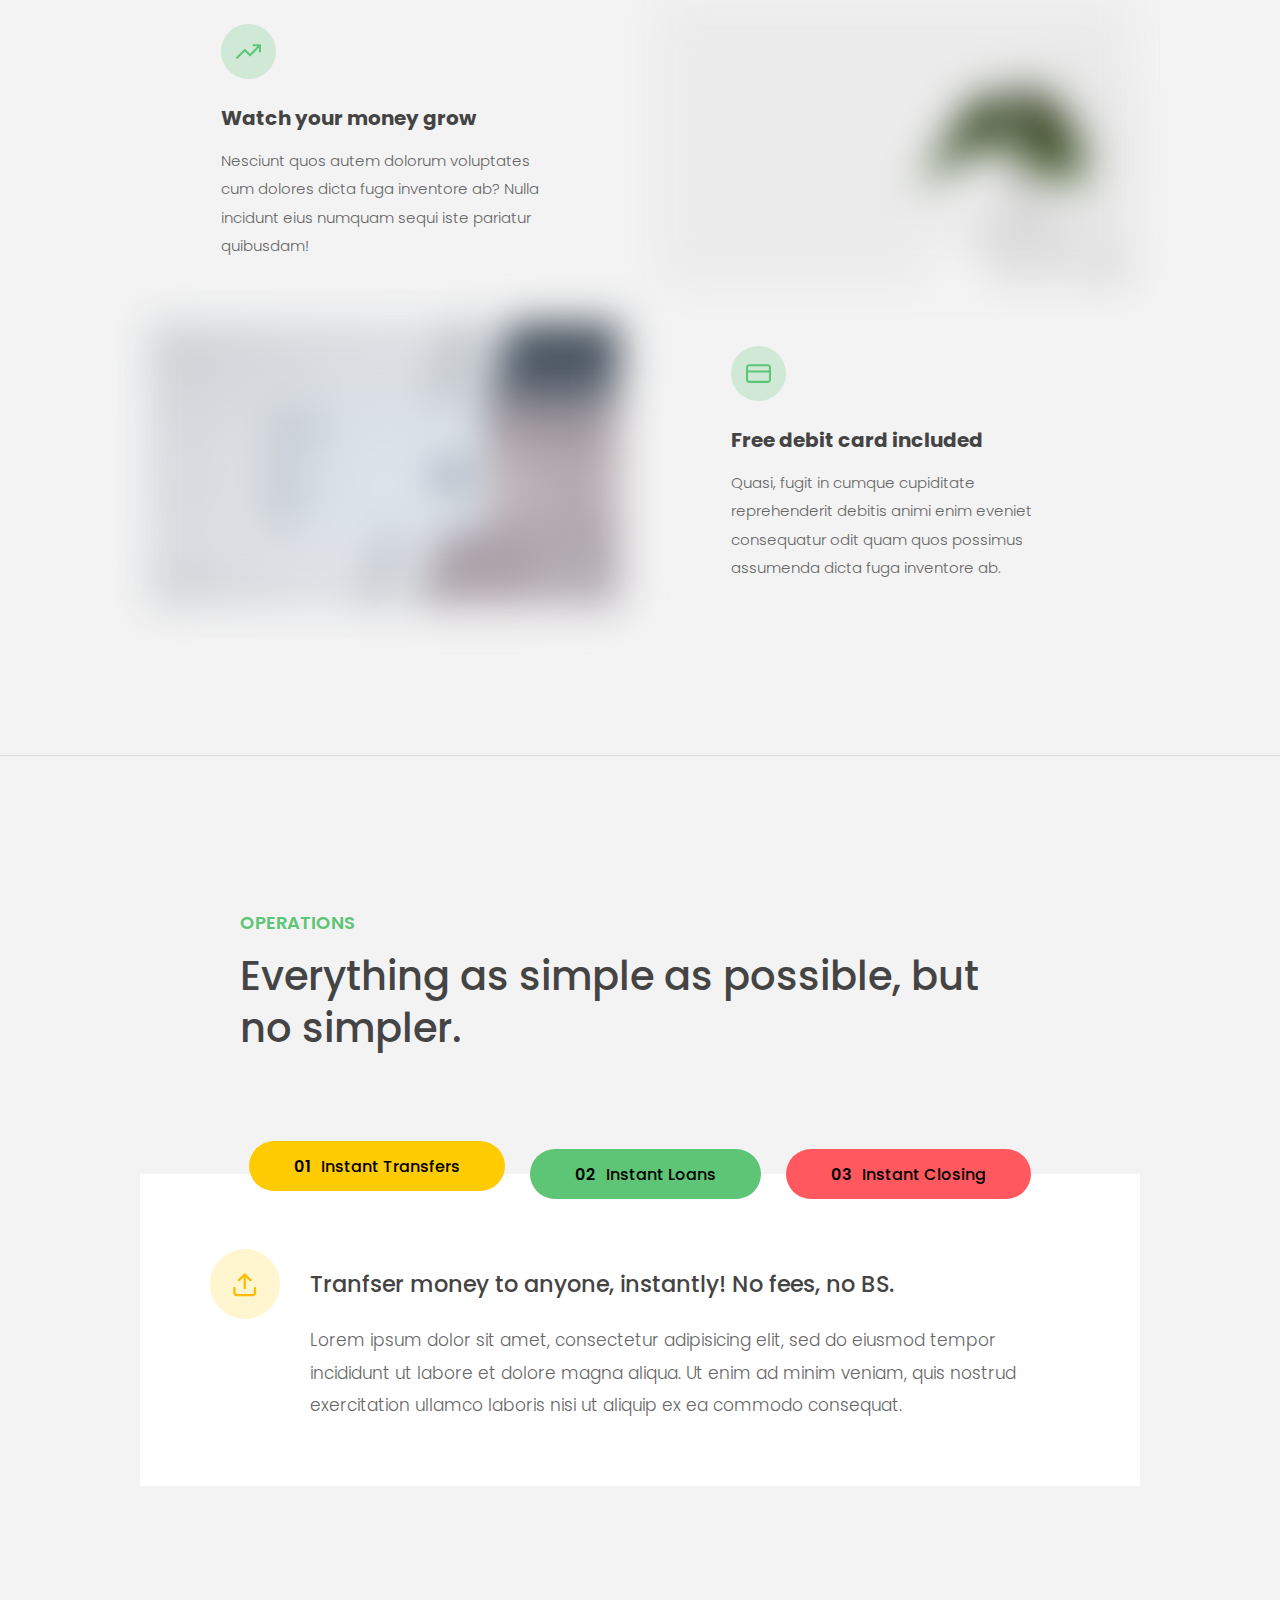
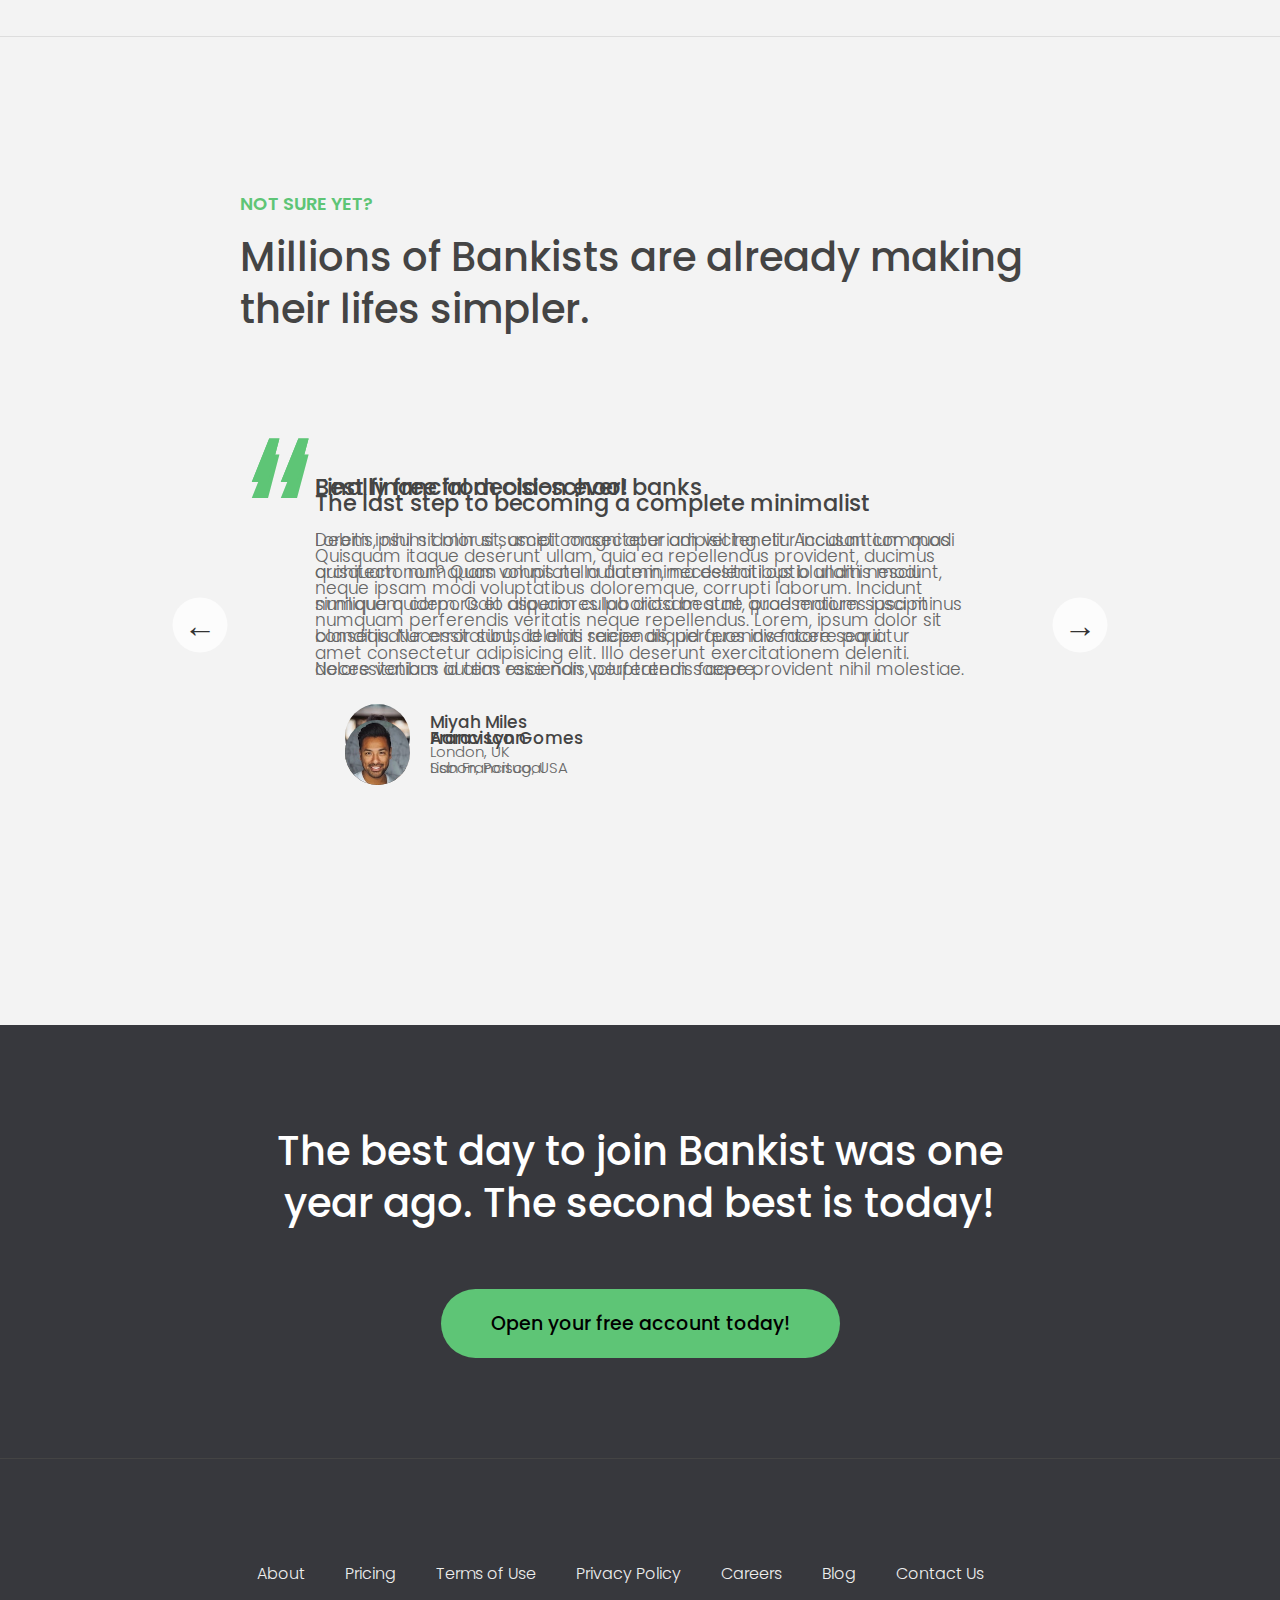
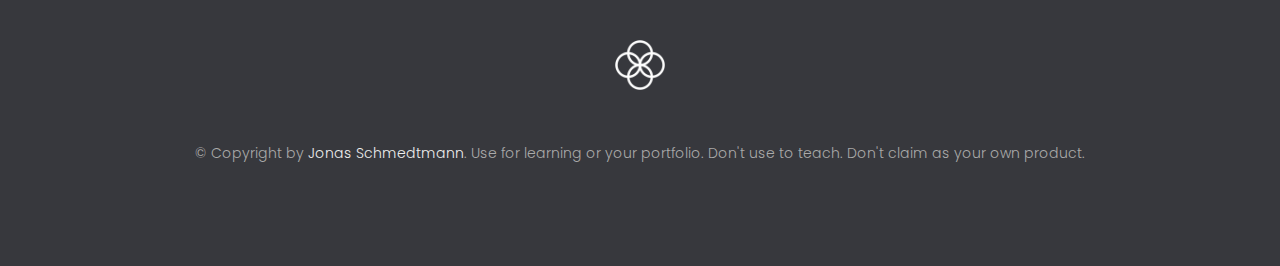
<file: hasani-bank2/marketing-page/index.html>
<!DOCTYPE html>
<html lang="en">
  <head>
    <meta charset="UTF-8" />
    <meta name="viewport" content="width=device-width, initial-scale=1.0" />
    <meta http-equiv="X-UA-Compatible" content="ie=edge" />
    <link rel="shortcut icon" type="image/png" href="img/icon.png" />

    <link
      href="https://fonts.googleapis.com/css?family=Poppins:300,400,500,600&display=swap"
      rel="stylesheet"
    />
    <link rel="stylesheet" href="style.css" />
    <title>Hasani | When Banking meets Minimalist</title>
  </head>
  <body>
    <header class="header">
      <nav class="nav">
        <img
          src="img/logo.png"
          alt="Bankist logo"
          class="nav__logo"
          id="logo"
          designer="Juwan"
          data-version-number="3.0"
        />
        <ul class="nav__links">
          <li class="nav__item">
            <a class="nav__link" href="#section--1">Features</a>
          </li>
          <li class="nav__item">
            <a class="nav__link" href="#section--2">Operations</a>
          </li>
          <li class="nav__item">
            <a class="nav__link" href="#section--3">Testimonials</a>
          </li>
          <li class="nav__item">
            <a class="nav__link nav__link--btn btn--show-modal" href="#"
              >Login | Sign-up</a
            >
          </li>
        </ul>
      </nav>

      <div class="header__title">
        <h1>
          When
          <!-- Green highlight effect -->
          <span class="highlight">banking</span>
          meets<br />
          <span class="highlight">minimalist</span>
        </h1>
        <h4>A simpler banking experience for a simpler life.</h4>
        <button class="btn--text btn--scroll-to">Learn more &DownArrow;</button>
        <img
          src="img/hero.png"
          class="header__img"
          alt="Minimalist bank items"
        />
      </div>
    </header>

    <section class="section" id="section--1">
      <div class="section__title">
        <h2 class="section__description">Features</h2>
        <h3 class="section__header">
          Everything you need in a modern bank and more.
        </h3>
      </div>

      <div class="features">
        <img
          src="img/digital-lazy.jpg"
          data-src="img/digital.jpg"
          alt="Computer"
          class="features__img lazy-img"
        />
        <div class="features__feature">
          <div class="features__icon">
            <svg>
              <use xlink:href="img/icons.svg#icon-monitor"></use>
            </svg>
          </div>
          <h5 class="features__header">100% digital bank</h5>
          <p>
            Lorem ipsum dolor sit amet consectetur adipisicing elit. Unde alias
            sint quos? Accusantium a fugiat porro reiciendis saepe quibusdam
            debitis ducimus.
          </p>
        </div>

        <div class="features__feature">
          <div class="features__icon">
            <svg>
              <use xlink:href="img/icons.svg#icon-trending-up"></use>
            </svg>
          </div>
          <h5 class="features__header">Watch your money grow</h5>
          <p>
            Nesciunt quos autem dolorum voluptates cum dolores dicta fuga
            inventore ab? Nulla incidunt eius numquam sequi iste pariatur
            quibusdam!
          </p>
        </div>
        <img
          src="img/grow-lazy.jpg"
          data-src="img/grow.jpg"
          alt="Plant"
          class="features__img lazy-img"
        />

        <img
          src="img/card-lazy.jpg"
          data-src="img/card.jpg"
          alt="Credit card"
          class="features__img lazy-img"
        />
        <div class="features__feature">
          <div class="features__icon">
            <svg>
              <use xlink:href="img/icons.svg#icon-credit-card"></use>
            </svg>
          </div>
          <h5 class="features__header">Free debit card included</h5>
          <p>
            Quasi, fugit in cumque cupiditate reprehenderit debitis animi enim
            eveniet consequatur odit quam quos possimus assumenda dicta fuga
            inventore ab.
          </p>
        </div>
      </div>
    </section>

    <section class="section" id="section--2">
      <div class="section__title">
        <h2 class="section__description">Operations</h2>
        <h3 class="section__header">
          Everything as simple as possible, but no simpler.
        </h3>
      </div>

      <div class="operations">
        <div class="operations__tab-container">
          <button
            class="btn operations__tab operations__tab--1 operations__tab--active"
            data-tab="1"
          >
            <span>01</span>Instant Transfers
          </button>
          <button class="btn operations__tab operations__tab--2" data-tab="2">
            <span>02</span>Instant Loans
          </button>
          <button class="btn operations__tab operations__tab--3" data-tab="3">
            <span>03</span>Instant Closing
          </button>
        </div>
        <div
          class="operations__content operations__content--1 operations__content--active"
        >
          <div class="operations__icon operations__icon--1">
            <svg>
              <use xlink:href="img/icons.svg#icon-upload"></use>
            </svg>
          </div>
          <h5 class="operations__header">
            Tranfser money to anyone, instantly! No fees, no BS.
          </h5>
          <p>
            Lorem ipsum dolor sit amet, consectetur adipisicing elit, sed do
            eiusmod tempor incididunt ut labore et dolore magna aliqua. Ut enim
            ad minim veniam, quis nostrud exercitation ullamco laboris nisi ut
            aliquip ex ea commodo consequat.
          </p>
        </div>

        <div class="operations__content operations__content--2">
          <div class="operations__icon operations__icon--2">
            <svg>
              <use xlink:href="img/icons.svg#icon-home"></use>
            </svg>
          </div>
          <h5 class="operations__header">
            Buy a home or make your dreams come true, with instant loans.
          </h5>
          <p>
            Duis aute irure dolor in reprehenderit in voluptate velit esse
            cillum dolore eu fugiat nulla pariatur. Excepteur sint occaecat
            cupidatat non proident, sunt in culpa qui officia deserunt mollit
            anim id est laborum.
          </p>
        </div>
        <div class="operations__content operations__content--3">
          <div class="operations__icon operations__icon--3">
            <svg>
              <use xlink:href="img/icons.svg#icon-user-x"></use>
            </svg>
          </div>
          <h5 class="operations__header">
            No longer need your account? No problem! Close it instantly.
          </h5>
          <p>
            Excepteur sint occaecat cupidatat non proident, sunt in culpa qui
            officia deserunt mollit anim id est laborum. Ut enim ad minim
            veniam, quis nostrud exercitation ullamco laboris nisi ut aliquip ex
            ea commodo consequat.
          </p>
        </div>
      </div>
    </section>

    <section class="section" id="section--3">
      <div class="section__title section__title--testimonials">
        <h2 class="section__description">Not sure yet?</h2>
        <h3 class="section__header">
          Millions of Bankists are already making their lifes simpler.
        </h3>
      </div>

      <div class="slider">
        <div class="slide slide--1">
          <div class="testimonial">
            <h5 class="testimonial__header">Best financial decision ever!</h5>
            <blockquote class="testimonial__text">
              Lorem ipsum dolor sit, amet consectetur adipisicing elit.
              Accusantium quas quisquam non? Quas voluptate nulla minima
              deleniti optio ullam nesciunt, numquam corporis et asperiores
              laboriosam sunt, praesentium suscipit blanditiis. Necessitatibus
              id alias reiciendis, perferendis facere pariatur dolore veniam
              autem esse non voluptatem saepe provident nihil molestiae.
            </blockquote>
            <address class="testimonial__author">
              <img src="img/user-1.jpg" alt="" class="testimonial__photo" />
              <h6 class="testimonial__name">Aarav Lynn</h6>
              <p class="testimonial__location">San Francisco, USA</p>
            </address>
          </div>
        </div>

        <div class="slide slide--2">
          <div class="testimonial">
            <h5 class="testimonial__header">
              The last step to becoming a complete minimalist
            </h5>
            <blockquote class="testimonial__text">
              Quisquam itaque deserunt ullam, quia ea repellendus provident,
              ducimus neque ipsam modi voluptatibus doloremque, corrupti
              laborum. Incidunt numquam perferendis veritatis neque repellendus.
              Lorem, ipsum dolor sit amet consectetur adipisicing elit. Illo
              deserunt exercitationem deleniti.
            </blockquote>
            <address class="testimonial__author">
              <img src="img/user-2.jpg" alt="" class="testimonial__photo" />
              <h6 class="testimonial__name">Miyah Miles</h6>
              <p class="testimonial__location">London, UK</p>
            </address>
          </div>
        </div>

        <div class="slide slide--3">
          <div class="testimonial">
            <h5 class="testimonial__header">
              Finally free from old-school banks
            </h5>
            <blockquote class="testimonial__text">
              Debitis, nihil sit minus suscipit magni aperiam vel tenetur
              incidunt commodi architecto numquam omnis nulla autem,
              necessitatibus blanditiis modi similique quidem. Odio aliquam
              culpa dicta beatae quod maiores ipsa minus consequatur error sunt,
              deleniti saepe aliquid quos inventore sequi. Necessitatibus id
              alias reiciendis, perferendis facere.
            </blockquote>
            <address class="testimonial__author">
              <img src="img/user-3.jpg" alt="" class="testimonial__photo" />
              <h6 class="testimonial__name">Francisco Gomes</h6>
              <p class="testimonial__location">Lisbon, Portugal</p>
            </address>
          </div>
        </div>

        <!-- <div class="slide"><img src="img/img-1.jpg" alt="Photo 1" /></div>
        <div class="slide"><img src="img/img-2.jpg" alt="Photo 2" /></div>
        <div class="slide"><img src="img/img-3.jpg" alt="Photo 3" /></div>
        <div class="slide"><img src="img/img-4.jpg" alt="Photo 4" /></div> -->
        <button class="slider__btn slider__btn--left">&larr;</button>
        <button class="slider__btn slider__btn--right">&rarr;</button>
        <div class="dots"></div>
      </div>
    </section>

    <section class="section section--sign-up">
      <div class="section__title">
        <h3 class="section__header">
          The best day to join Bankist was one year ago. The second best is
          today!
        </h3>
      </div>
      <button class="btn btn--show-modal">Open your free account today!</button>
    </section>

    <footer class="footer">
      <ul class="footer__nav">
        <li class="footer__item">
          <a class="footer__link" href="#">About</a>
        </li>
        <li class="footer__item">
          <a class="footer__link" href="#">Pricing</a>
        </li>
        <li class="footer__item">
          <a class="footer__link" href="#">Terms of Use</a>
        </li>
        <li class="footer__item">
          <a class="footer__link" href="#">Privacy Policy</a>
        </li>
        <li class="footer__item">
          <a class="footer__link" href="#">Careers</a>
        </li>
        <li class="footer__item">
          <a class="footer__link" href="#">Blog</a>
        </li>
        <li class="footer__item">
          <a class="footer__link" href="#">Contact Us</a>
        </li>
      </ul>
      <img src="img/icon.png" alt="Logo" class="footer__logo" />
      <p class="footer__copyright">
        &copy; Copyright by
        <a
          class="footer__link twitter-link"
          target="_blank"
          href="https://twitter.com/jonasschmedtman"
          >Jonas Schmedtmann</a
        >. Use for learning or your portfolio. Don't use to teach. Don't claim
        as your own product.
      </p>
    </footer>

    <div class="modal hidden">
      <button class="btn--close-modal">&times;</button>
      <h2 class="modal__header">
        Open your bank account <br />
        in just <span class="highlight">5 minutes</span>
      </h2>
      <form class="modal__form">
        <label>First Name</label>
        <input type="text" />
        <label>Last Name</label>
        <input type="text" />
        <label>Email Address</label>
        <input type="email" />
        <button class="btn">Next step &rarr;</button>
      </form>
      <h3>If you already have a demo account sign-in here</h3>
    </div>
    <div class="overlay hidden"></div>

    <script src="script.js"></script>
  </body>
</html>
</file>
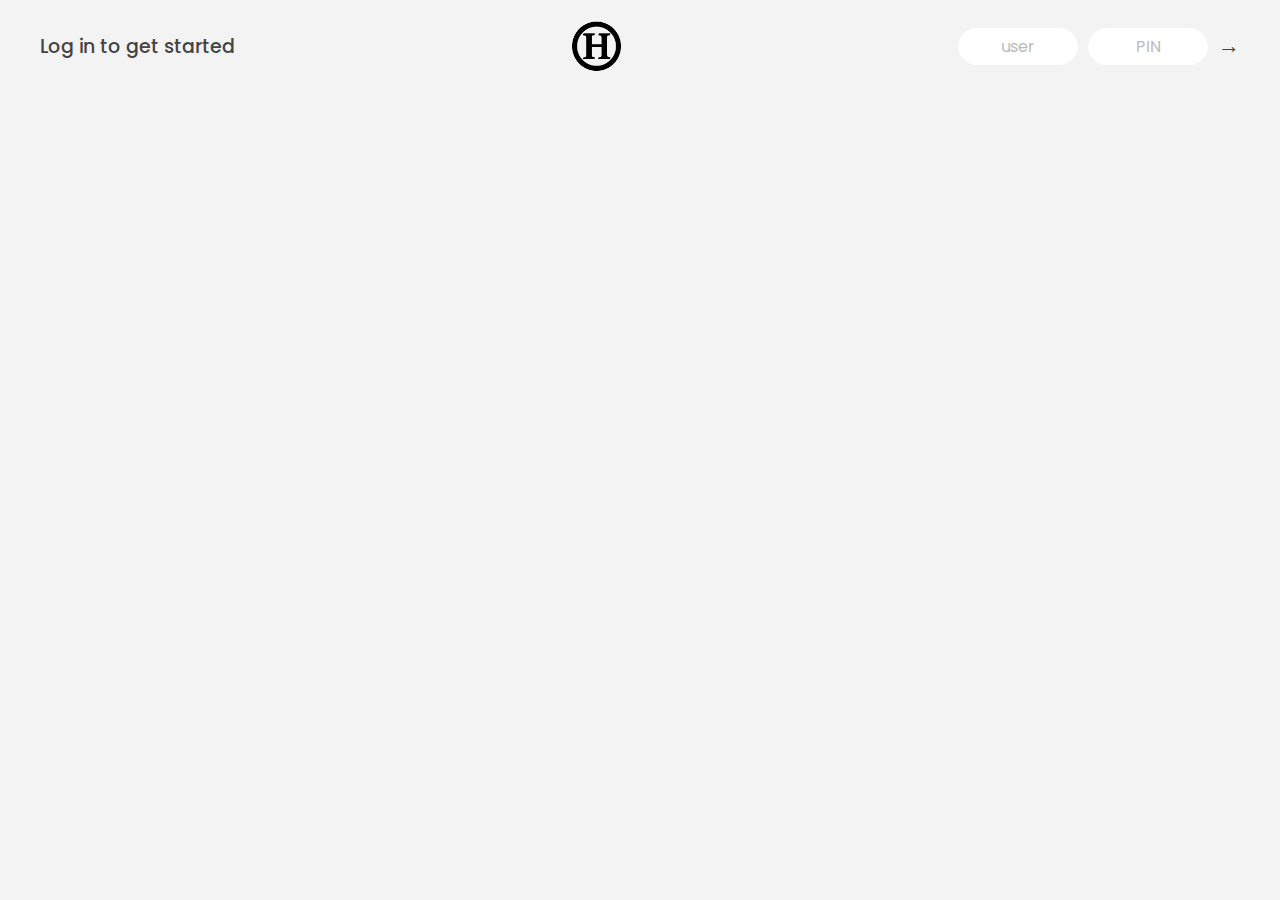
<file: My bank/bank/app.html>
<!DOCTYPE html>
<html lang="en">
  <head>
    <meta charset="UTF-8" />
    <meta name="viewport" content="width=device-width, initial-scale=1.0" />
    <meta http-equiv="X-UA-Compatible" content="ie=edge" />
    <link rel="shortcut icon" type="image/png" href="/icon.png" />

    <link
      href="https://fonts.googleapis.com/css?family=Poppins:400,500,600&display=swap"
      rel="stylesheet"
    />

    <link rel="stylesheet" href="style.css" />
    <title>Bankist</title>
  </head>
  <body>
    <!-- TOP NAVIGATION -->
    <nav>
      <p class="welcome">Log in to get started</p>
      <img src="dark copy.png" alt="Logo" class="logo" />
      <form class="login">
        <input
          type="text"
          placeholder="user"
          class="login__input login__input--user"
        />
        <!-- In practice, use type="password" -->
        <input
          type="text"
          placeholder="PIN"
          maxlength="4"
          class="login__input login__input--pin"
        />
        <button class="login__btn">&rarr;</button>
      </form>
    </nav>

    <main class="app">
      <!-- BALANCE -->
      <div class="balance">
        <div>
          <p class="balance__label">Current balance is </p>
          <p class="balance__date">
            As of <span class="date">05/03/2037</span>
          </p>
        </div>
        <p class="balance__value">0000€</p>
      </div>

      <!-- MOVEMENTS -->
      <div class="movements">
        <div class="movements__row">
          <div class="movements__type movements__type--deposit">2 deposit</div>
          <div class="movements__date">3 days ago</div>
          <div class="movements__value">4 000€</div>
        </div>
        <div class="movements__row">
          <div class="movements__type movements__type--withdrawal">
            1 withdrawal
          </div>
          <div class="movements__date">24/01/2037</div>
          <div class="movements__value">-378€</div>
        </div>
      </div>

      <!-- SUMMARY -->
      <div class="summary">
        <p class="summary__label">In</p>
        <p class="summary__value summary__value--in">0000€</p>
        <p class="summary__label">Out</p>
        <p class="summary__value summary__value--out">0000€</p>
        <p class="summary__label">Interest</p>
        <p class="summary__value summary__value--interest">0000€</p>
        <button class="btn--sort">&downarrow; SORT</button>
      </div>

      <!-- OPERATION: TRANSFERS -->
      <div class="operation operation--transfer">
        <h2>Transfer money</h2>
        <form class="form form--transfer">
          <input type="text" class="form__input form__input--to" />
          <input type="number" class="form__input form__input--amount" />
          <button class="form__btn form__btn--transfer">&rarr;</button>
          <label class="form__label">Transfer to</label>
          <label class="form__label">Amount</label>
        </form>
      </div>

      <!-- OPERATION: LOAN -->
      <div class="operation operation--loan">
        <h2>Request loan</h2>
        <form class="form form--loan">
          <input type="number" class="form__input form__input--loan-amount" />
          <button class="form__btn form__btn--loan">&rarr;</button>
          <label class="form__label form__label--loan">Amount</label>
        </form>
      </div>

      <!-- OPERATION: CLOSE -->
      <div class="operation operation--close">
        <h2>Close account</h2>
        <form class="form form--close">
          <input type="text" class="form__input form__input--user" />
          <input
            type="password"
            maxlength="6"
            class="form__input form__input--pin"
          />
          <button class="form__btn form__btn--close">&rarr;</button>
          <label class="form__label">Confirm user</label>
          <label class="form__label">Confirm PIN</label>
        </form>
      </div>

      <!-- LOGOUT TIMER -->
      <p class="logout-timer">
        You will be logged out in <span class="timer">05:00</span>
      </p>
    </main>

    <!-- <footer>
      &copy; by Jonas Schmedtmann. Don't claim as your own :)
    </footer> -->

    <script src="script.js"></script>
  </body>
</html>
</file>
<file: hasani-bank2/style.css>
/* The page is NOT responsive. You can implement responsiveness yourself if you wanna have some fun 😃 */

:root {
  --color-primary: #5ec576;
  --color-secondary: #ffcb03;
  --color-tertiary: #ff585f;
  --color-primary-darker: #4bbb7d;
  --color-secondary-darker: #ffbb00;
  --color-tertiary-darker: #fd424b;
  --color-primary-opacity: #5ec5763a;
  --color-secondary-opacity: #ffcd0331;
  --color-tertiary-opacity: #ff58602d;
  --gradient-primary: linear-gradient(to top left, #39b385, #9be15d);
  --gradient-secondary: linear-gradient(to top left, #ffb003, #ffcb03);
}

* {
  margin: 0;
  padding: 0;
  box-sizing: inherit;
}

html {
  font-size: 62.5%;
  box-sizing: border-box;
}

body {
  font-family: 'Poppins', sans-serif;
  font-weight: 300;
  color: #444;
  line-height: 1.9;
  background-color: #f3f3f3;
}

/* GENERAL ELEMENTS */
.section {
  padding: 15rem 3rem;
  border-top: 1px solid #ddd;

  transition: transform 1s, opacity 1s;
}

.section--hidden {
  opacity: 0;
  transform: translateY(8rem);
}

.section__title {
  max-width: 80rem;
  margin: 0 auto 8rem auto;
}

.section__description {
  font-size: 1.8rem;
  font-weight: 600;
  text-transform: uppercase;
  color: var(--color-primary);
  margin-bottom: 1rem;
}

.section__header {
  font-size: 4rem;
  line-height: 1.3;
  font-weight: 500;
}

.btn {
  display: inline-block;
  background-color: var(--color-primary);
  font-size: 1.6rem;
  font-family: inherit;
  font-weight: 500;
  border: none;
  padding: 1.25rem 4.5rem;
  border-radius: 10rem;
  cursor: pointer;
  transition: all 0.3s;
}

.btn:hover {
  background-color: var(--color-primary-darker);
}

.btn--text {
  display: inline-block;
  background: none;
  font-size: 1.7rem;
  font-family: inherit;
  font-weight: 500;
  color: var(--color-primary);
  border: none;
  border-bottom: 1px solid currentColor;
  padding-bottom: 2px;
  cursor: pointer;
  transition: all 0.3s;
}

p {
  color: #666;
}

/* This is BAD for accessibility! Don't do in the real world! */
button:focus {
  outline: none;
}

img {
  transition: filter 0.5s;
}

.lazy-img {
  filter: blur(20px);
}

/* NAVIGATION */
.nav {
  display: flex;
  justify-content: space-between;
  align-items: center;
  height: 9rem;
  width: 100%;
  padding: 0 6rem;
  z-index: 100;
}

/* nav and stickly class at the same time */
.nav.sticky {
  position: fixed;
  background-color: rgba(255, 255, 255, 0.95);
}

.nav__logo {
  height: 4.5rem;
  transition: all 0.3s;
}

.nav__links {
  display: flex;
  align-items: center;
  list-style: none;
}

.nav__item {
  margin-left: 4rem;
}

.nav__link:link,
.nav__link:visited {
  font-size: 1.7rem;
  font-weight: 400;
  color: inherit;
  text-decoration: none;
  display: block;
  transition: all 0.3s;
}

.nav__link--btn:link,
.nav__link--btn:visited {
  padding: 0.8rem 2.5rem;
  border-radius: 3rem;
  background-color: var(--color-primary);
  color: #222;
}

.nav__link--btn:hover,
.nav__link--btn:active {
  color: inherit;
  background-color: var(--color-primary-darker);
  color: #333;
}

/* HEADER */
.header {
  padding: 0 3rem;
  height: 100vh;
  display: flex;
  flex-direction: column;
  align-items: center;
}

.header__title {
  flex: 1;

  max-width: 115rem;
  display: grid;
  grid-template-columns: 3fr 2fr;
  row-gap: 3rem;
  align-content: center;
  justify-content: center;

  align-items: start;
  justify-items: start;
}

h1 {
  font-size: 5.5rem;
  line-height: 1.35;
}

h4 {
  font-size: 2.4rem;
  font-weight: 500;
}

.header__img {
  width: 100%;
  grid-column: 2 / 3;
  grid-row: 1 / span 4;
  transform: translateY(-6rem);
}

.highlight {
  position: relative;
}

.highlight::after {
  display: block;
  content: '';
  position: absolute;
  bottom: 0;
  left: 0;
  height: 100%;
  width: 100%;
  z-index: -1;
  opacity: 0.7;
  transform: scale(1.07, 1.05) skewX(-15deg);
  background-image: var(--gradient-primary);
}

/* FEATURES */
.features {
  display: grid;
  grid-template-columns: 1fr 1fr;
  gap: 4rem;
  margin: 0 12rem;
}

.features__img {
  width: 100%;
}

.features__feature {
  align-self: center;
  justify-self: center;
  width: 70%;
  font-size: 1.5rem;
}

.features__icon {
  display: flex;
  align-items: center;
  justify-content: center;
  background-color: var(--color-primary-opacity);
  height: 5.5rem;
  width: 5.5rem;
  border-radius: 50%;
  margin-bottom: 2rem;
}

.features__icon svg {
  height: 2.5rem;
  width: 2.5rem;
  fill: var(--color-primary);
}

.features__header {
  font-size: 2rem;
  margin-bottom: 1rem;
}

/* OPERATIONS */
.operations {
  max-width: 100rem;
  margin: 12rem auto 0 auto;

  background-color: #fff;
}

.operations__tab-container {
  display: flex;
  justify-content: center;
}

.operations__tab {
  margin-right: 2.5rem;
  transform: translateY(-50%);
}

.operations__tab span {
  margin-right: 1rem;
  font-weight: 600;
  display: inline-block;
}

.operations__tab--1 {
  background-color: var(--color-secondary);
}

.operations__tab--1:hover {
  background-color: var(--color-secondary-darker);
}

.operations__tab--3 {
  background-color: var(--color-tertiary);
  margin: 0;
}

.operations__tab--3:hover {
  background-color: var(--color-tertiary-darker);
}

.operations__tab--active {
  transform: translateY(-66%);
}

.operations__content {
  display: none;

  /* JUST PRESENTATIONAL */
  font-size: 1.7rem;
  padding: 2.5rem 7rem 6.5rem 7rem;
}

.operations__content--active {
  display: grid;
  grid-template-columns: 7rem 1fr;
  column-gap: 3rem;
  row-gap: 0.5rem;
}

.operations__header {
  font-size: 2.25rem;
  font-weight: 500;
  align-self: center;
}

.operations__icon {
  display: flex;
  align-items: center;
  justify-content: center;
  height: 7rem;
  width: 7rem;
  border-radius: 50%;
}

.operations__icon svg {
  height: 2.75rem;
  width: 2.75rem;
}

.operations__content p {
  grid-column: 2;
}

.operations__icon--1 {
  background-color: var(--color-secondary-opacity);
}
.operations__icon--2 {
  background-color: var(--color-primary-opacity);
}
.operations__icon--3 {
  background-color: var(--color-tertiary-opacity);
}
.operations__icon--1 svg {
  fill: var(--color-secondary-darker);
}
.operations__icon--2 svg {
  fill: var(--color-primary);
}
.operations__icon--3 svg {
  fill: var(--color-tertiary);
}

/* SLIDER */
.slider {
  max-width: 100rem;
  height: 50rem;
  margin: 0 auto;
  position: relative;

  /* IN THE END */
  overflow: hidden;
}

.slide {
  position: absolute;
  top: 0;
  width: 100%;
  height: 50rem;

  display: flex;
  align-items: center;
  justify-content: center;

  /* THIS creates the animation! */
  transition: transform 1s;
}

.slide > img {
  /* Only for images that have different size than slide */
  width: 100%;
  height: 100%;
  object-fit: cover;
}

.slider__btn {
  position: absolute;
  top: 50%;
  z-index: 10;

  border: none;
  background: rgba(255, 255, 255, 0.7);
  font-family: inherit;
  color: #333;
  border-radius: 50%;
  height: 5.5rem;
  width: 5.5rem;
  font-size: 3.25rem;
  cursor: pointer;
}

.slider__btn--left {
  left: 6%;
  transform: translate(-50%, -50%);
}

.slider__btn--right {
  right: 6%;
  transform: translate(50%, -50%);
}

.dots {
  position: absolute;
  bottom: 5%;
  left: 50%;
  transform: translateX(-50%);
  display: flex;
}

.dots__dot {
  border: none;
  background-color: #b9b9b9;
  opacity: 0.7;
  height: 1rem;
  width: 1rem;
  border-radius: 50%;
  margin-right: 1.75rem;
  cursor: pointer;
  transition: all 0.5s;

  /* Only necessary when overlying images */
  /* box-shadow: 0 0.6rem 1.5rem rgba(0, 0, 0, 0.7); */
}

.dots__dot:last-child {
  margin: 0;
}

.dots__dot--active {
  /* background-color: #fff; */
  background-color: #888;
  opacity: 1;
}

/* TESTIMONIALS */
.testimonial {
  width: 65%;
  position: relative;
}

.testimonial::before {
  content: '\201C';
  position: absolute;
  top: -5.7rem;
  left: -6.8rem;
  line-height: 1;
  font-size: 20rem;
  font-family: inherit;
  color: var(--color-primary);
  z-index: -1;
}

.testimonial__header {
  font-size: 2.25rem;
  font-weight: 500;
  margin-bottom: 1.5rem;
}

.testimonial__text {
  font-size: 1.7rem;
  margin-bottom: 3.5rem;
  color: #666;
}

.testimonial__author {
  margin-left: 3rem;
  font-style: normal;

  display: grid;
  grid-template-columns: 6.5rem 1fr;
  column-gap: 2rem;
}

.testimonial__photo {
  grid-row: 1 / span 2;
  width: 6.5rem;
  border-radius: 50%;
}

.testimonial__name {
  font-size: 1.7rem;
  font-weight: 500;
  align-self: end;
  margin: 0;
}

.testimonial__location {
  font-size: 1.5rem;
}

.section__title--testimonials {
  margin-bottom: 4rem;
}

/* SIGNUP */
.section--sign-up {
  background-color: #37383d;
  border-top: none;
  border-bottom: 1px solid #444;
  text-align: center;
  padding: 10rem 3rem;
}

.section--sign-up .section__header {
  color: #fff;
  text-align: center;
}

.section--sign-up .section__title {
  margin-bottom: 6rem;
}

.section--sign-up .btn {
  font-size: 1.9rem;
  padding: 2rem 5rem;
}

/* FOOTER */
.footer {
  padding: 10rem 3rem;
  background-color: #37383d;
}

.footer__nav {
  list-style: none;
  display: flex;
  justify-content: center;
  margin-bottom: 5rem;
}

.footer__item {
  margin-right: 4rem;
}

.footer__link {
  font-size: 1.6rem;
  color: #eee;
  text-decoration: none;
}

.footer__logo {
  height: 5rem;
  display: block;
  margin: 0 auto;
  margin-bottom: 5rem;
}

.footer__copyright {
  font-size: 1.4rem;
  color: #aaa;
  text-align: center;
}

.footer__copyright .footer__link {
  font-size: 1.4rem;
}

/* MODAL WINDOW */
.modal {
  position: fixed;
  top: 50%;
  left: 50%;
  transform: translate(-50%, -50%);
  max-width: 60rem;
  background-color: #f3f3f3;
  padding: 5rem 6rem;
  box-shadow: 0 4rem 6rem rgba(0, 0, 0, 0.3);
  z-index: 1000;
  transition: all 0.5s;
}

.overlay {
  position: fixed;
  top: 0;
  left: 0;
  width: 100%;
  height: 100%;
  background-color: rgba(0, 0, 0, 0.5);
  backdrop-filter: blur(4px);
  z-index: 100;
  transition: all 0.5s;
}

.modal__header {
  font-size: 3.25rem;
  margin-bottom: 4.5rem;
  line-height: 1.5;
}

.modal__form {
  margin: 0 3rem;
  display: grid;
  grid-template-columns: 1fr 2fr;
  align-items: center;
  gap: 2.5rem;
}

.modal__form label {
  font-size: 1.7rem;
  font-weight: 500;
}

.modal__form input {
  font-size: 1.7rem;
  padding: 1rem 1.5rem;
  border: 1px solid #ddd;
  border-radius: 0.5rem;
}

.modal__form button {
  grid-column: 1 / span 2;
  justify-self: center;
  margin-top: 1rem;
}

.btn--close-modal {
  font-family: inherit;
  color: inherit;
  position: absolute;
  top: 0.5rem;
  right: 2rem;
  font-size: 4rem;
  cursor: pointer;
  border: none;
  background: none;
}

.hidden {
  visibility: hidden;
  opacity: 0;
}

/* COOKIE MESSAGE */
.cookie-message {
  display: flex;
  align-items: center;
  justify-content: space-evenly;
  width: 100%;
  background-color: white;
  color: #bbb;
  font-size: 1.5rem;
  font-weight: 400;
}

.link_toApp {
  font-size: 12px;
  margin-top: 1rem;
  margin-left: 4rem;
}
</file>
<file: My bank/style.css>
/* The page is NOT responsive. You can implement responsiveness yourself if you wanna have some fun 😃 */

:root {
  --color-primary: #5ec576;
  --color-secondary: #ffcb03;
  --color-tertiary: #ff585f;
  --color-primary-darker: #4bbb7d;
  --color-secondary-darker: #ffbb00;
  --color-tertiary-darker: #fd424b;
  --color-primary-opacity: #5ec5763a;
  --color-secondary-opacity: #ffcd0331;
  --color-tertiary-opacity: #ff58602d;
  --gradient-primary: linear-gradient(to top left, #39b385, #9be15d);
  --gradient-secondary: linear-gradient(to top left, #ffb003, #ffcb03);
}

* {
  margin: 0;
  padding: 0;
  box-sizing: inherit;
}

html {
  font-size: 62.5%;
  box-sizing: border-box;
}

body {
  font-family: 'Poppins', sans-serif;
  font-weight: 300;
  color: #444;
  line-height: 1.9;
  background-color: #f3f3f3;
}

/* GENERAL ELEMENTS */
.section {
  padding: 15rem 3rem;
  border-top: 1px solid #ddd;

  transition: transform 1s, opacity 1s;
}

.section--hidden {
  opacity: 0;
  transform: translateY(8rem);
}

.section__title {
  max-width: 80rem;
  margin: 0 auto 8rem auto;
}

.section__description {
  font-size: 1.8rem;
  font-weight: 600;
  text-transform: uppercase;
  color: var(--color-primary);
  margin-bottom: 1rem;
}

.section__header {
  font-size: 4rem;
  line-height: 1.3;
  font-weight: 500;
}

.btn {
  display: inline-block;
  background-color: var(--color-primary);
  font-size: 1.6rem;
  font-family: inherit;
  font-weight: 500;
  border: none;
  padding: 1.25rem 4.5rem;
  border-radius: 10rem;
  cursor: pointer;
  transition: all 0.3s;
}

.btn:hover {
  background-color: var(--color-primary-darker);
}

.btn--text {
  display: inline-block;
  background: none;
  font-size: 1.7rem;
  font-family: inherit;
  font-weight: 500;
  color: var(--color-primary);
  border: none;
  border-bottom: 1px solid currentColor;
  padding-bottom: 2px;
  cursor: pointer;
  transition: all 0.3s;
}

p {
  color: #666;
}

/* This is BAD for accessibility! Don't do in the real world! */
button:focus {
  outline: none;
}

img {
  transition: filter 0.5s;
}

.lazy-img {
  filter: blur(20px);
}

/* NAVIGATION */
.nav {
  display: flex;
  justify-content: space-between;
  align-items: center;
  height: 9rem;
  width: 100%;
  padding: 0 6rem;
  z-index: 100;
}

/* nav and stickly class at the same time */
.nav.sticky {
  position: fixed;
  background-color: rgba(255, 255, 255, 0.95);
}

.nav__logo {
  height: 4.5rem;
  transition: all 0.3s;
}

.nav__links {
  display: flex;
  align-items: center;
  list-style: none;
}

.nav__item {
  margin-left: 4rem;
}

.nav__link:link,
.nav__link:visited {
  font-size: 1.7rem;
  font-weight: 400;
  color: inherit;
  text-decoration: none;
  display: block;
  transition: all 0.3s;
}

.nav__link--btn:link,
.nav__link--btn:visited {
  padding: 0.8rem 2.5rem;
  border-radius: 3rem;
  background-color: var(--color-primary);
  color: #222;
}

.nav__link--btn:hover,
.nav__link--btn:active {
  color: inherit;
  background-color: var(--color-primary-darker);
  color: #333;
}

/* HEADER */
.header {
  padding: 0 3rem;
  height: 100vh;
  display: flex;
  flex-direction: column;
  align-items: center;
}

.header__title {
  flex: 1;

  max-width: 115rem;
  display: grid;
  grid-template-columns: 3fr 2fr;
  row-gap: 3rem;
  align-content: center;
  justify-content: center;

  align-items: start;
  justify-items: start;
}

h1 {
  font-size: 5.5rem;
  line-height: 1.35;
}

h4 {
  font-size: 2.4rem;
  font-weight: 500;
}

.header__img {
  width: 100%;
  grid-column: 2 / 3;
  grid-row: 1 / span 4;
  transform: translateY(-6rem);
}

.highlight {
  position: relative;
}

.highlight::after {
  display: block;
  content: '';
  position: absolute;
  bottom: 0;
  left: 0;
  height: 100%;
  width: 100%;
  z-index: -1;
  opacity: 0.7;
  transform: scale(1.07, 1.05) skewX(-15deg);
  background-image: var(--gradient-primary);
}

/* FEATURES */
.features {
  display: grid;
  grid-template-columns: 1fr 1fr;
  gap: 4rem;
  margin: 0 12rem;
}

.features__img {
  width: 100%;
}

.features__feature {
  align-self: center;
  justify-self: center;
  width: 70%;
  font-size: 1.5rem;
}

.features__icon {
  display: flex;
  align-items: center;
  justify-content: center;
  background-color: var(--color-primary-opacity);
  height: 5.5rem;
  width: 5.5rem;
  border-radius: 50%;
  margin-bottom: 2rem;
}

.features__icon svg {
  height: 2.5rem;
  width: 2.5rem;
  fill: var(--color-primary);
}

.features__header {
  font-size: 2rem;
  margin-bottom: 1rem;
}

/* OPERATIONS */
.operations {
  max-width: 100rem;
  margin: 12rem auto 0 auto;

  background-color: #fff;
}

.operations__tab-container {
  display: flex;
  justify-content: center;
}

.operations__tab {
  margin-right: 2.5rem;
  transform: translateY(-50%);
}

.operations__tab span {
  margin-right: 1rem;
  font-weight: 600;
  display: inline-block;
}

.operations__tab--1 {
  background-color: var(--color-secondary);
}

.operations__tab--1:hover {
  background-color: var(--color-secondary-darker);
}

.operations__tab--3 {
  background-color: var(--color-tertiary);
  margin: 0;
}

.operations__tab--3:hover {
  background-color: var(--color-tertiary-darker);
}

.operations__tab--active {
  transform: translateY(-66%);
}

.operations__content {
  display: none;

  /* JUST PRESENTATIONAL */
  font-size: 1.7rem;
  padding: 2.5rem 7rem 6.5rem 7rem;
}

.operations__content--active {
  display: grid;
  grid-template-columns: 7rem 1fr;
  column-gap: 3rem;
  row-gap: 0.5rem;
}

.operations__header {
  font-size: 2.25rem;
  font-weight: 500;
  align-self: center;
}

.operations__icon {
  display: flex;
  align-items: center;
  justify-content: center;
  height: 7rem;
  width: 7rem;
  border-radius: 50%;
}

.operations__icon svg {
  height: 2.75rem;
  width: 2.75rem;
}

.operations__content p {
  grid-column: 2;
}

.operations__icon--1 {
  background-color: var(--color-secondary-opacity);
}
.operations__icon--2 {
  background-color: var(--color-primary-opacity);
}
.operations__icon--3 {
  background-color: var(--color-tertiary-opacity);
}
.operations__icon--1 svg {
  fill: var(--color-secondary-darker);
}
.operations__icon--2 svg {
  fill: var(--color-primary);
}
.operations__icon--3 svg {
  fill: var(--color-tertiary);
}

/* SLIDER */
.slider {
  max-width: 100rem;
  height: 50rem;
  margin: 0 auto;
  position: relative;

  /* IN THE END */
  overflow: hidden;
}

.slide {
  position: absolute;
  top: 0;
  width: 100%;
  height: 50rem;

  display: flex;
  align-items: center;
  justify-content: center;

  /* THIS creates the animation! */
  transition: transform 1s;
}

.slide > img {
  /* Only for images that have different size than slide */
  width: 100%;
  height: 100%;
  object-fit: cover;
}

.slider__btn {
  position: absolute;
  top: 50%;
  z-index: 10;

  border: none;
  background: rgba(255, 255, 255, 0.7);
  font-family: inherit;
  color: #333;
  border-radius: 50%;
  height: 5.5rem;
  width: 5.5rem;
  font-size: 3.25rem;
  cursor: pointer;
}

.slider__btn--left {
  left: 6%;
  transform: translate(-50%, -50%);
}

.slider__btn--right {
  right: 6%;
  transform: translate(50%, -50%);
}

.dots {
  position: absolute;
  bottom: 5%;
  left: 50%;
  transform: translateX(-50%);
  display: flex;
}

.dots__dot {
  border: none;
  background-color: #b9b9b9;
  opacity: 0.7;
  height: 1rem;
  width: 1rem;
  border-radius: 50%;
  margin-right: 1.75rem;
  cursor: pointer;
  transition: all 0.5s;

  /* Only necessary when overlying images */
  /* box-shadow: 0 0.6rem 1.5rem rgba(0, 0, 0, 0.7); */
}

.dots__dot:last-child {
  margin: 0;
}

.dots__dot--active {
  /* background-color: #fff; */
  background-color: #888;
  opacity: 1;
}

/* TESTIMONIALS */
.testimonial {
  width: 65%;
  position: relative;
}

.testimonial::before {
  content: '\201C';
  position: absolute;
  top: -5.7rem;
  left: -6.8rem;
  line-height: 1;
  font-size: 20rem;
  font-family: inherit;
  color: var(--color-primary);
  z-index: -1;
}

.testimonial__header {
  font-size: 2.25rem;
  font-weight: 500;
  margin-bottom: 1.5rem;
}

.testimonial__text {
  font-size: 1.7rem;
  margin-bottom: 3.5rem;
  color: #666;
}

.testimonial__author {
  margin-left: 3rem;
  font-style: normal;

  display: grid;
  grid-template-columns: 6.5rem 1fr;
  column-gap: 2rem;
}

.testimonial__photo {
  grid-row: 1 / span 2;
  width: 6.5rem;
  border-radius: 50%;
}

.testimonial__name {
  font-size: 1.7rem;
  font-weight: 500;
  align-self: end;
  margin: 0;
}

.testimonial__location {
  font-size: 1.5rem;
}

.section__title--testimonials {
  margin-bottom: 4rem;
}

/* SIGNUP */
.section--sign-up {
  background-color: #37383d;
  border-top: none;
  border-bottom: 1px solid #444;
  text-align: center;
  padding: 10rem 3rem;
}

.section--sign-up .section__header {
  color: #fff;
  text-align: center;
}

.section--sign-up .section__title {
  margin-bottom: 6rem;
}

.section--sign-up .btn {
  font-size: 1.9rem;
  padding: 2rem 5rem;
}

/* FOOTER */
.footer {
  padding: 10rem 3rem;
  background-color: #37383d;
}

.footer__nav {
  list-style: none;
  display: flex;
  justify-content: center;
  margin-bottom: 5rem;
}

.footer__item {
  margin-right: 4rem;
}

.footer__link {
  font-size: 1.6rem;
  color: #eee;
  text-decoration: none;
}

.footer__logo {
  height: 5rem;
  display: block;
  margin: 0 auto;
  margin-bottom: 5rem;
}

.footer__copyright {
  font-size: 1.4rem;
  color: #aaa;
  text-align: center;
}

.footer__copyright .footer__link {
  font-size: 1.4rem;
}

/* MODAL WINDOW */
.modal {
  position: fixed;
  top: 50%;
  left: 50%;
  transform: translate(-50%, -50%);
  max-width: 60rem;
  background-color: #f3f3f3;
  padding: 5rem 6rem;
  box-shadow: 0 4rem 6rem rgba(0, 0, 0, 0.3);
  z-index: 1000;
  transition: all 0.5s;
}

.overlay {
  position: fixed;
  top: 0;
  left: 0;
  width: 100%;
  height: 100%;
  background-color: rgba(0, 0, 0, 0.5);
  backdrop-filter: blur(4px);
  z-index: 100;
  transition: all 0.5s;
}

.modal__header {
  font-size: 3.25rem;
  margin-bottom: 4.5rem;
  line-height: 1.5;
}

.modal__form {
  margin: 0 3rem;
  display: grid;
  grid-template-columns: 1fr 2fr;
  align-items: center;
  gap: 2.5rem;
}

.modal__form label {
  font-size: 1.7rem;
  font-weight: 500;
}

.modal__form input {
  font-size: 1.7rem;
  padding: 1rem 1.5rem;
  border: 1px solid #ddd;
  border-radius: 0.5rem;
}

.modal__form button {
  grid-column: 1 / span 2;
  justify-self: center;
  margin-top: 1rem;
}

.btn--close-modal {
  font-family: inherit;
  color: inherit;
  position: absolute;
  top: 0.5rem;
  right: 2rem;
  font-size: 4rem;
  cursor: pointer;
  border: none;
  background: none;
}

.hidden {
  visibility: hidden;
  opacity: 0;
}

/* COOKIE MESSAGE */
.cookie-message {
  display: flex;
  align-items: center;
  justify-content: space-evenly;
  width: 100%;
  background-color: white;
  color: #bbb;
  font-size: 1.5rem;
  font-weight: 400;
}

.link_toApp {
  font-size: 12px;
  margin-top: 1rem;
  margin-left: 4rem;
}
</file>
<file: hasani-bank2/banking-app/style.css>
/*
 * Use this CSS to learn some intersting techniques,
 * in case you're wondering how I built the UI.
 * Have fun! 😁
 */

* {
  margin: 0;
  padding: 0;
  box-sizing: inherit;
}

html {
  font-size: 62.5%;
  box-sizing: border-box;
}

body {
  font-family: 'Poppins', sans-serif;
  color: #444;
  background-color: #f3f3f3;
  height: 100vh;
  padding: 2rem;
}

nav {
  display: flex;
  justify-content: space-between;
  align-items: center;
  padding: 0 2rem;
}

.welcome {
  font-size: 1.9rem;
  font-weight: 500;
}

.logo {
  height: 5.25rem;
}

.login {
  display: flex;
}

.login__input {
  border: none;
  padding: 0.5rem 2rem;
  font-size: 1.6rem;
  font-family: inherit;
  text-align: center;
  width: 12rem;
  border-radius: 10rem;
  margin-right: 1rem;
  color: inherit;
  border: 1px solid #fff;
  transition: all 0.3s;
}

.login__input:focus {
  outline: none;
  border: 1px solid #ccc;
}

.login__input::placeholder {
  color: #bbb;
}

.login__btn {
  border: none;
  background: none;
  font-size: 2.2rem;
  color: inherit;
  cursor: pointer;
  transition: all 0.3s;
}

.login__btn:hover,
.login__btn:focus,
.btn--sort:hover,
.btn--sort:focus {
  outline: none;
  color: #777;
}

/* MAIN */
.app {
  position: relative;
  max-width: 100rem;
  margin: 4rem auto;
  display: grid;
  grid-template-columns: 4fr 3fr;
  grid-template-rows: auto repeat(3, 15rem) auto;
  gap: 2rem;

  /* NOTE This creates the fade in/out anumation */
  opacity: 0;
  transition: all 1s;
}

.balance {
  grid-column: 1 / span 2;
  display: flex;
  align-items: flex-end;
  justify-content: space-between;
  margin-bottom: 2rem;
}

.balance__label {
  font-size: 2.2rem;
  font-weight: 500;
  margin-bottom: -0.2rem;
}

.balance__date {
  font-size: 1.4rem;
  color: #888;
}

.balance__value {
  font-size: 4.5rem;
  font-weight: 400;
}

/* MOVEMENTS */
.movements {
  grid-row: 2 / span 3;
  background-color: #fff;
  border-radius: 1rem;
  overflow: scroll;
}

.movements__row {
  padding: 2.25rem 4rem;
  display: flex;
  align-items: center;
  border-bottom: 1px solid #eee;
}

.movements__type {
  font-size: 1.1rem;
  text-transform: uppercase;
  font-weight: 500;
  color: #fff;
  padding: 0.1rem 1rem;
  border-radius: 10rem;
  margin-right: 2rem;
}

.movements__date {
  font-size: 1.1rem;
  text-transform: uppercase;
  font-weight: 500;
  color: #666;
}

.movements__type--deposit {
  background-image: linear-gradient(to top left, #39b385, #9be15d);
}

.movements__type--withdrawal {
  background-image: linear-gradient(to top left, #e52a5a, #ff585f);
}

.movements__value {
  font-size: 1.7rem;
  margin-left: auto;
}

/* SUMMARY */
.summary {
  grid-row: 5 / 6;
  display: flex;
  align-items: baseline;
  padding: 0 0.3rem;
  margin-top: 1rem;
}

.summary__label {
  font-size: 1.2rem;
  font-weight: 500;
  text-transform: uppercase;
  margin-right: 0.8rem;
}

.summary__value {
  font-size: 2.2rem;
  margin-right: 2.5rem;
}

.summary__value--in,
.summary__value--interest {
  color: #66c873;
}

.summary__value--out {
  color: #f5465d;
}

.btn--sort {
  margin-left: auto;
  border: none;
  background: none;
  font-size: 1.3rem;
  font-weight: 500;
  cursor: pointer;
}

/* OPERATIONS */
.operation {
  border-radius: 1rem;
  padding: 3rem 4rem;
  color: #333;
}

.operation--transfer {
  background-image: linear-gradient(to top left, #ffb003, #ffcb03);
}

.operation--loan {
  background-image: linear-gradient(to top left, #39b385, #9be15d);
}

.operation--close {
  background-image: linear-gradient(to top left, #e52a5a, #ff585f);
}

h2 {
  margin-bottom: 1.5rem;
  font-size: 1.7rem;
  font-weight: 600;
  color: #333;
}

.form {
  display: grid;
  grid-template-columns: 2.5fr 2.5fr 1fr;
  grid-template-rows: auto auto;
  gap: 0.4rem 1rem;
}

/* Exceptions for interst */
.form.form--loan {
  grid-template-columns: 2.5fr 1fr 2.5fr;
}
.form__label--loan {
  grid-row: 2;
}
/* End exceptions */

.form__input {
  width: 100%;
  border: none;
  background-color: rgba(255, 255, 255, 0.4);
  font-family: inherit;
  font-size: 1.5rem;
  text-align: center;
  color: #333;
  padding: 0.3rem 1rem;
  border-radius: 0.7rem;
  transition: all 0.3s;
}

.form__input:focus {
  outline: none;
  background-color: rgba(255, 255, 255, 0.6);
}

.form__label {
  font-size: 1.3rem;
  text-align: center;
}

.form__btn {
  border: none;
  border-radius: 0.7rem;
  font-size: 1.8rem;
  background-color: #fff;
  cursor: pointer;
  transition: all 0.3s;
}

.form__btn:focus {
  outline: none;
  background-color: rgba(255, 255, 255, 0.8);
}

.logout-timer {
  padding: 0 0.3rem;
  margin-top: 1.9rem;
  text-align: right;
  font-size: 1.25rem;
}

.timer {
  font-weight: 600;
}
</file>
<file: hasani-bank2/marketing-page/style.css>
/* The page is NOT responsive. You can implement responsiveness yourself if you wanna have some fun 😃 */

:root {
  --color-primary: #5ec576;
  --color-secondary: #ffcb03;
  --color-tertiary: #ff585f;
  --color-primary-darker: #4bbb7d;
  --color-secondary-darker: #ffbb00;
  --color-tertiary-darker: #fd424b;
  --color-primary-opacity: #5ec5763a;
  --color-secondary-opacity: #ffcd0331;
  --color-tertiary-opacity: #ff58602d;
  --gradient-primary: linear-gradient(to top left, #39b385, #9be15d);
  --gradient-secondary: linear-gradient(to top left, #ffb003, #ffcb03);
}

* {
  margin: 0;
  padding: 0;
  box-sizing: inherit;
}

html {
  font-size: 62.5%;
  box-sizing: border-box;
}

body {
  font-family: 'Poppins', sans-serif;
  font-weight: 300;
  color: #444;
  line-height: 1.9;
  background-color: #f3f3f3;
}

/* GENERAL ELEMENTS */
.section {
  padding: 15rem 3rem;
  border-top: 1px solid #ddd;

  transition: transform 1s, opacity 1s;
}

.section--hidden {
  opacity: 0;
  transform: translateY(8rem);
}

.section__title {
  max-width: 80rem;
  margin: 0 auto 8rem auto;
}

.section__description {
  font-size: 1.8rem;
  font-weight: 600;
  text-transform: uppercase;
  color: var(--color-primary);
  margin-bottom: 1rem;
}

.section__header {
  font-size: 4rem;
  line-height: 1.3;
  font-weight: 500;
}

.btn {
  display: inline-block;
  background-color: var(--color-primary);
  font-size: 1.6rem;
  font-family: inherit;
  font-weight: 500;
  border: none;
  padding: 1.25rem 4.5rem;
  border-radius: 10rem;
  cursor: pointer;
  transition: all 0.3s;
}

.btn:hover {
  background-color: var(--color-primary-darker);
}

.btn--text {
  display: inline-block;
  background: none;
  font-size: 1.7rem;
  font-family: inherit;
  font-weight: 500;
  color: var(--color-primary);
  border: none;
  border-bottom: 1px solid currentColor;
  padding-bottom: 2px;
  cursor: pointer;
  transition: all 0.3s;
}

p {
  color: #666;
}

/* This is BAD for accessibility! Don't do in the real world! */
button:focus {
  outline: none;
}

img {
  transition: filter 0.5s;
}

.lazy-img {
  filter: blur(20px);
}

/* NAVIGATION */
.nav {
  display: flex;
  justify-content: space-between;
  align-items: center;
  height: 9rem;
  width: 100%;
  padding: 0 6rem;
  z-index: 100;
}

/* nav and stickly class at the same time */
.nav.sticky {
  position: fixed;
  background-color: rgba(255, 255, 255, 0.95);
}

.nav__logo {
  height: 4.5rem;
  transition: all 0.3s;
}

.nav__links {
  display: flex;
  align-items: center;
  list-style: none;
}

.nav__item {
  margin-left: 4rem;
}

.nav__link:link,
.nav__link:visited {
  font-size: 1.7rem;
  font-weight: 400;
  color: inherit;
  text-decoration: none;
  display: block;
  transition: all 0.3s;
}

.nav__link--btn:link,
.nav__link--btn:visited {
  padding: 0.8rem 2.5rem;
  border-radius: 3rem;
  background-color: var(--color-primary);
  color: #222;
}

.nav__link--btn:hover,
.nav__link--btn:active {
  color: inherit;
  background-color: var(--color-primary-darker);
  color: #333;
}

/* HEADER */
.header {
  padding: 0 3rem;
  height: 100vh;
  display: flex;
  flex-direction: column;
  align-items: center;
}

.header__title {
  flex: 1;

  max-width: 115rem;
  display: grid;
  grid-template-columns: 3fr 2fr;
  row-gap: 3rem;
  align-content: center;
  justify-content: center;

  align-items: start;
  justify-items: start;
}

h1 {
  font-size: 5.5rem;
  line-height: 1.35;
}

h4 {
  font-size: 2.4rem;
  font-weight: 500;
}

.header__img {
  width: 100%;
  grid-column: 2 / 3;
  grid-row: 1 / span 4;
  transform: translateY(-6rem);
}

.highlight {
  position: relative;
}

.highlight::after {
  display: block;
  content: '';
  position: absolute;
  bottom: 0;
  left: 0;
  height: 100%;
  width: 100%;
  z-index: -1;
  opacity: 0.7;
  transform: scale(1.07, 1.05) skewX(-15deg);
  background-image: var(--gradient-primary);
}

/* FEATURES */
.features {
  display: grid;
  grid-template-columns: 1fr 1fr;
  gap: 4rem;
  margin: 0 12rem;
}

.features__img {
  width: 100%;
}

.features__feature {
  align-self: center;
  justify-self: center;
  width: 70%;
  font-size: 1.5rem;
}

.features__icon {
  display: flex;
  align-items: center;
  justify-content: center;
  background-color: var(--color-primary-opacity);
  height: 5.5rem;
  width: 5.5rem;
  border-radius: 50%;
  margin-bottom: 2rem;
}

.features__icon svg {
  height: 2.5rem;
  width: 2.5rem;
  fill: var(--color-primary);
}

.features__header {
  font-size: 2rem;
  margin-bottom: 1rem;
}

/* OPERATIONS */
.operations {
  max-width: 100rem;
  margin: 12rem auto 0 auto;

  background-color: #fff;
}

.operations__tab-container {
  display: flex;
  justify-content: center;
}

.operations__tab {
  margin-right: 2.5rem;
  transform: translateY(-50%);
}

.operations__tab span {
  margin-right: 1rem;
  font-weight: 600;
  display: inline-block;
}

.operations__tab--1 {
  background-color: var(--color-secondary);
}

.operations__tab--1:hover {
  background-color: var(--color-secondary-darker);
}

.operations__tab--3 {
  background-color: var(--color-tertiary);
  margin: 0;
}

.operations__tab--3:hover {
  background-color: var(--color-tertiary-darker);
}

.operations__tab--active {
  transform: translateY(-66%);
}

.operations__content {
  display: none;

  /* JUST PRESENTATIONAL */
  font-size: 1.7rem;
  padding: 2.5rem 7rem 6.5rem 7rem;
}

.operations__content--active {
  display: grid;
  grid-template-columns: 7rem 1fr;
  column-gap: 3rem;
  row-gap: 0.5rem;
}

.operations__header {
  font-size: 2.25rem;
  font-weight: 500;
  align-self: center;
}

.operations__icon {
  display: flex;
  align-items: center;
  justify-content: center;
  height: 7rem;
  width: 7rem;
  border-radius: 50%;
}

.operations__icon svg {
  height: 2.75rem;
  width: 2.75rem;
}

.operations__content p {
  grid-column: 2;
}

.operations__icon--1 {
  background-color: var(--color-secondary-opacity);
}
.operations__icon--2 {
  background-color: var(--color-primary-opacity);
}
.operations__icon--3 {
  background-color: var(--color-tertiary-opacity);
}
.operations__icon--1 svg {
  fill: var(--color-secondary-darker);
}
.operations__icon--2 svg {
  fill: var(--color-primary);
}
.operations__icon--3 svg {
  fill: var(--color-tertiary);
}

/* SLIDER */
.slider {
  max-width: 100rem;
  height: 50rem;
  margin: 0 auto;
  position: relative;

  /* IN THE END */
  overflow: hidden;
}

.slide {
  position: absolute;
  top: 0;
  width: 100%;
  height: 50rem;

  display: flex;
  align-items: center;
  justify-content: center;

  /* THIS creates the animation! */
  transition: transform 1s;
}

.slide > img {
  /* Only for images that have different size than slide */
  width: 100%;
  height: 100%;
  object-fit: cover;
}

.slider__btn {
  position: absolute;
  top: 50%;
  z-index: 10;

  border: none;
  background: rgba(255, 255, 255, 0.7);
  font-family: inherit;
  color: #333;
  border-radius: 50%;
  height: 5.5rem;
  width: 5.5rem;
  font-size: 3.25rem;
  cursor: pointer;
}

.slider__btn--left {
  left: 6%;
  transform: translate(-50%, -50%);
}

.slider__btn--right {
  right: 6%;
  transform: translate(50%, -50%);
}

.dots {
  position: absolute;
  bottom: 5%;
  left: 50%;
  transform: translateX(-50%);
  display: flex;
}

.dots__dot {
  border: none;
  background-color: #b9b9b9;
  opacity: 0.7;
  height: 1rem;
  width: 1rem;
  border-radius: 50%;
  margin-right: 1.75rem;
  cursor: pointer;
  transition: all 0.5s;

  /* Only necessary when overlying images */
  /* box-shadow: 0 0.6rem 1.5rem rgba(0, 0, 0, 0.7); */
}

.dots__dot:last-child {
  margin: 0;
}

.dots__dot--active {
  /* background-color: #fff; */
  background-color: #888;
  opacity: 1;
}

/* TESTIMONIALS */
.testimonial {
  width: 65%;
  position: relative;
}

.testimonial::before {
  content: '\201C';
  position: absolute;
  top: -5.7rem;
  left: -6.8rem;
  line-height: 1;
  font-size: 20rem;
  font-family: inherit;
  color: var(--color-primary);
  z-index: -1;
}

.testimonial__header {
  font-size: 2.25rem;
  font-weight: 500;
  margin-bottom: 1.5rem;
}

.testimonial__text {
  font-size: 1.7rem;
  margin-bottom: 3.5rem;
  color: #666;
}

.testimonial__author {
  margin-left: 3rem;
  font-style: normal;

  display: grid;
  grid-template-columns: 6.5rem 1fr;
  column-gap: 2rem;
}

.testimonial__photo {
  grid-row: 1 / span 2;
  width: 6.5rem;
  border-radius: 50%;
}

.testimonial__name {
  font-size: 1.7rem;
  font-weight: 500;
  align-self: end;
  margin: 0;
}

.testimonial__location {
  font-size: 1.5rem;
}

.section__title--testimonials {
  margin-bottom: 4rem;
}

/* SIGNUP */
.section--sign-up {
  background-color: #37383d;
  border-top: none;
  border-bottom: 1px solid #444;
  text-align: center;
  padding: 10rem 3rem;
}

.section--sign-up .section__header {
  color: #fff;
  text-align: center;
}

.section--sign-up .section__title {
  margin-bottom: 6rem;
}

.section--sign-up .btn {
  font-size: 1.9rem;
  padding: 2rem 5rem;
}

/* FOOTER */
.footer {
  padding: 10rem 3rem;
  background-color: #37383d;
}

.footer__nav {
  list-style: none;
  display: flex;
  justify-content: center;
  margin-bottom: 5rem;
}

.footer__item {
  margin-right: 4rem;
}

.footer__link {
  font-size: 1.6rem;
  color: #eee;
  text-decoration: none;
}

.footer__logo {
  height: 5rem;
  display: block;
  margin: 0 auto;
  margin-bottom: 5rem;
}

.footer__copyright {
  font-size: 1.4rem;
  color: #aaa;
  text-align: center;
}

.footer__copyright .footer__link {
  font-size: 1.4rem;
}

/* MODAL WINDOW */
.modal {
  position: fixed;
  top: 50%;
  left: 50%;
  transform: translate(-50%, -50%);
  max-width: 60rem;
  background-color: #f3f3f3;
  padding: 5rem 6rem;
  box-shadow: 0 4rem 6rem rgba(0, 0, 0, 0.3);
  z-index: 1000;
  transition: all 0.5s;
}

.overlay {
  position: fixed;
  top: 0;
  left: 0;
  width: 100%;
  height: 100%;
  background-color: rgba(0, 0, 0, 0.5);
  backdrop-filter: blur(4px);
  z-index: 100;
  transition: all 0.5s;
}

.modal__header {
  font-size: 3.25rem;
  margin-bottom: 4.5rem;
  line-height: 1.5;
}

.modal__form {
  margin: 0 3rem;
  display: grid;
  grid-template-columns: 1fr 2fr;
  align-items: center;
  gap: 2.5rem;
}

.modal__form label {
  font-size: 1.7rem;
  font-weight: 500;
}

.modal__form input {
  font-size: 1.7rem;
  padding: 1rem 1.5rem;
  border: 1px solid #ddd;
  border-radius: 0.5rem;
}

.modal__form button {
  grid-column: 1 / span 2;
  justify-self: center;
  margin-top: 1rem;
}

.btn--close-modal {
  font-family: inherit;
  color: inherit;
  position: absolute;
  top: 0.5rem;
  right: 2rem;
  font-size: 4rem;
  cursor: pointer;
  border: none;
  background: none;
}

.hidden {
  visibility: hidden;
  opacity: 0;
}

/* COOKIE MESSAGE */
.cookie-message {
  display: flex;
  align-items: center;
  justify-content: space-evenly;
  width: 100%;
  background-color: white;
  color: #bbb;
  font-size: 1.5rem;
  font-weight: 400;
}
</file>
<file: My bank/bank/style.css>
/*
 * Use this CSS to learn some intersting techniques,
 * in case you're wondering how I built the UI.
 * Have fun! 😁
 */

* {
  margin: 0;
  padding: 0;
  box-sizing: inherit;
}

html {
  font-size: 62.5%;
  box-sizing: border-box;
}

body {
  font-family: 'Poppins', sans-serif;
  color: #444;
  background-color: #f3f3f3;
  height: 100vh;
  padding: 2rem;
}

nav {
  display: flex;
  justify-content: space-between;
  align-items: center;
  padding: 0 2rem;
}

.welcome {
  font-size: 1.9rem;
  font-weight: 500;
}

.logo {
  height: 5.25rem;
}

.login {
  display: flex;
}

.login__input {
  border: none;
  padding: 0.5rem 2rem;
  font-size: 1.6rem;
  font-family: inherit;
  text-align: center;
  width: 12rem;
  border-radius: 10rem;
  margin-right: 1rem;
  color: inherit;
  border: 1px solid #fff;
  transition: all 0.3s;
}

.login__input:focus {
  outline: none;
  border: 1px solid #ccc;
}

.login__input::placeholder {
  color: #bbb;
}

.login__btn {
  border: none;
  background: none;
  font-size: 2.2rem;
  color: inherit;
  cursor: pointer;
  transition: all 0.3s;
}

.login__btn:hover,
.login__btn:focus,
.btn--sort:hover,
.btn--sort:focus {
  outline: none;
  color: #777;
}

/* MAIN */
.app {
  position: relative;
  max-width: 100rem;
  margin: 4rem auto;
  display: grid;
  grid-template-columns: 4fr 3fr;
  grid-template-rows: auto repeat(3, 15rem) auto;
  gap: 2rem;

  /* NOTE This creates the fade in/out anumation */
  opacity: 0;
  transition: all 1s;
}

.balance {
  grid-column: 1 / span 2;
  display: flex;
  align-items: flex-end;
  justify-content: space-between;
  margin-bottom: 2rem;
}

.balance__label {
  font-size: 2.2rem;
  font-weight: 500;
  margin-bottom: -0.2rem;
}

.balance__date {
  font-size: 1.4rem;
  color: #888;
}

.balance__value {
  font-size: 4.5rem;
  font-weight: 400;
}

/* MOVEMENTS */
.movements {
  grid-row: 2 / span 3;
  background-color: #fff;
  border-radius: 1rem;
  overflow: scroll;
}

.movements__row {
  padding: 2.25rem 4rem;
  display: flex;
  align-items: center;
  border-bottom: 1px solid #eee;
}

.movements__type {
  font-size: 1.1rem;
  text-transform: uppercase;
  font-weight: 500;
  color: #fff;
  padding: 0.1rem 1rem;
  border-radius: 10rem;
  margin-right: 2rem;
}

.movements__date {
  font-size: 1.1rem;
  text-transform: uppercase;
  font-weight: 500;
  color: #666;
}

.movements__type--deposit {
  background-image: linear-gradient(to top left, #39b385, #9be15d);
}

.movements__type--withdrawal {
  background-image: linear-gradient(to top left, #e52a5a, #ff585f);
}

.movements__value {
  font-size: 1.7rem;
  margin-left: auto;
}

/* SUMMARY */
.summary {
  grid-row: 5 / 6;
  display: flex;
  align-items: baseline;
  padding: 0 0.3rem;
  margin-top: 1rem;
}

.summary__label {
  font-size: 1.2rem;
  font-weight: 500;
  text-transform: uppercase;
  margin-right: 0.8rem;
}

.summary__value {
  font-size: 2.2rem;
  margin-right: 2.5rem;
}

.summary__value--in,
.summary__value--interest {
  color: #66c873;
}

.summary__value--out {
  color: #f5465d;
}

.btn--sort {
  margin-left: auto;
  border: none;
  background: none;
  font-size: 1.3rem;
  font-weight: 500;
  cursor: pointer;
}

/* OPERATIONS */
.operation {
  border-radius: 1rem;
  padding: 3rem 4rem;
  color: #333;
}

.operation--transfer {
  background-image: linear-gradient(to top left, #ffb003, #ffcb03);
}

.operation--loan {
  background-image: linear-gradient(to top left, #39b385, #9be15d);
}

.operation--close {
  background-image: linear-gradient(to top left, #e52a5a, #ff585f);
}

h2 {
  margin-bottom: 1.5rem;
  font-size: 1.7rem;
  font-weight: 600;
  color: #333;
}

.form {
  display: grid;
  grid-template-columns: 2.5fr 2.5fr 1fr;
  grid-template-rows: auto auto;
  gap: 0.4rem 1rem;
}

/* Exceptions for interst */
.form.form--loan {
  grid-template-columns: 2.5fr 1fr 2.5fr;
}
.form__label--loan {
  grid-row: 2;
}
/* End exceptions */

.form__input {
  width: 100%;
  border: none;
  background-color: rgba(255, 255, 255, 0.4);
  font-family: inherit;
  font-size: 1.5rem;
  text-align: center;
  color: #333;
  padding: 0.3rem 1rem;
  border-radius: 0.7rem;
  transition: all 0.3s;
}

.form__input:focus {
  outline: none;
  background-color: rgba(255, 255, 255, 0.6);
}

.form__label {
  font-size: 1.3rem;
  text-align: center;
}

.form__btn {
  border: none;
  border-radius: 0.7rem;
  font-size: 1.8rem;
  background-color: #fff;
  cursor: pointer;
  transition: all 0.3s;
}

.form__btn:focus {
  outline: none;
  background-color: rgba(255, 255, 255, 0.8);
}

.logout-timer {
  padding: 0 0.3rem;
  margin-top: 1.9rem;
  text-align: right;
  font-size: 1.25rem;
}

.timer {
  font-weight: 600;
}
</file>
